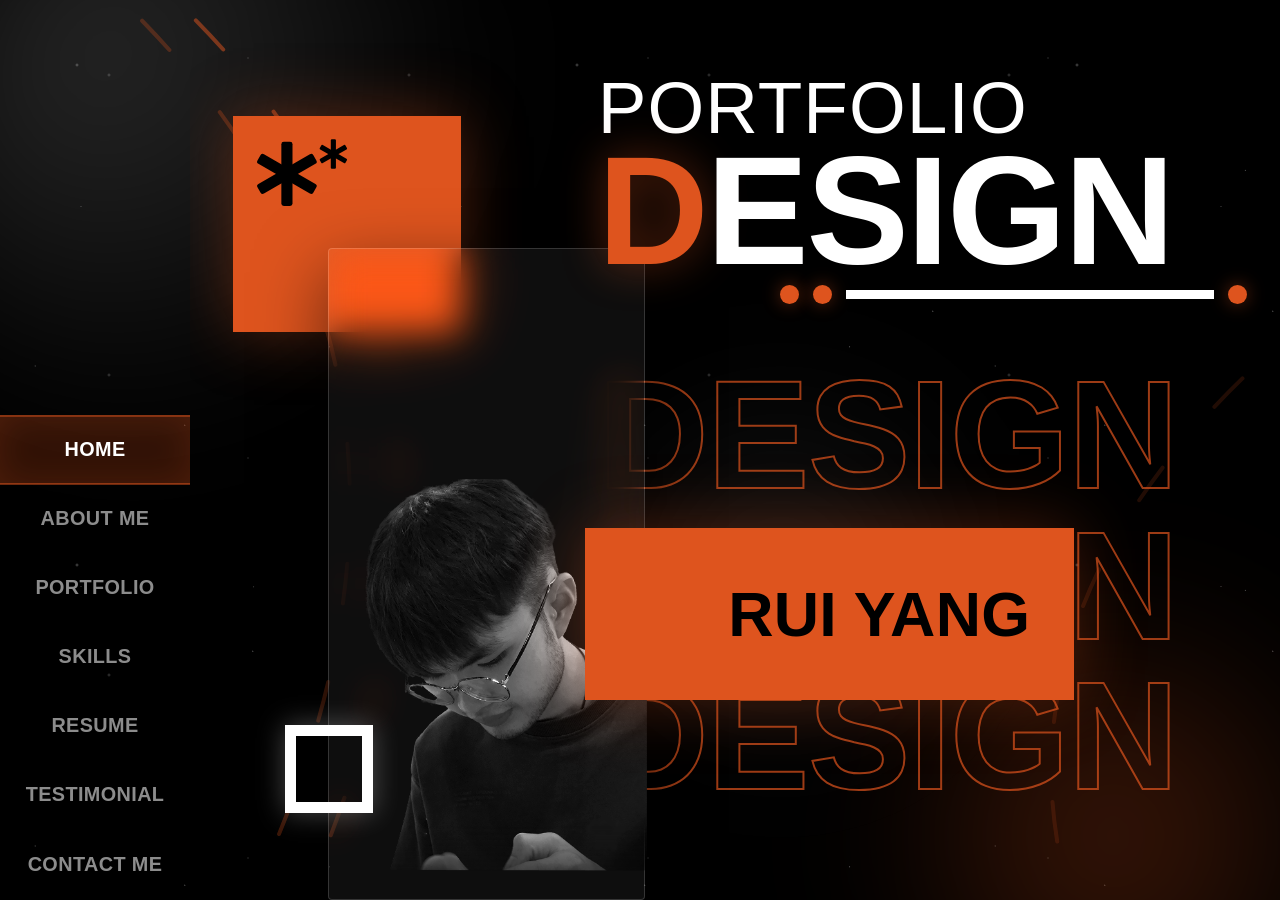
<file: index.html>
<!doctype html>
<html lang="en">
<head>
<meta charset="utf-8">
<meta name="viewport" content="width=device-width, initial-scale=1">
<meta name="view-transition" content="same-origin">
<title>Rui Yang — Portfolio Design</title>
<meta name="description" content="Portfolio of Rui Yang — 2D animation, motion graphics, illustration and web design.">
<link rel="stylesheet" href="css/style.css">
</head>

<body>

<!-- ==========================================================
     BACKGROUND ATMOSPHERE — stars, drifting blobs, accent arcs
     ========================================================== -->
<div class="bg" aria-hidden="true">
	<div class="bg__stars"></div>

	<div class="blob blob--pale"></div>
	<div class="blob blob--accent"></div>
	<div class="blob blob--soft"></div>

	<svg class="bg__arcs" viewBox="0 0 1440 900" preserveAspectRatio="none" fill="none">
		<path d="M 120 -60 C 470 190, 560 520, 300 980" fill="none" stroke="#DE541E" stroke-width="1.5" />
		<path d="M 60 -60 C 420 200, 505 545, 235 980" fill="none" stroke="#DE541E" stroke-width="1.5" />
		<path d="M 1500 300 C 1180 520, 1120 760, 1240 980" fill="none" stroke="#DE541E" stroke-width="1.5" />
	</svg>
</div>


<div class="layout">

	<!-- ==========================================================
	     LEFT NAVIGATION RAIL
	     ========================================================== -->
	<aside class="rail">
		<div class="rail__nav rail__nav--home">
			<nav aria-label="Main">
				<ul class="nav">
					<li class="nav__item"><a class="nav__link nav__link--active" href="index.html" aria-current="page">HOME</a></li>
					<li class="nav__item"><a class="nav__link" href="about.html">ABOUT ME</a></li>
					<li class="nav__item"><a class="nav__link" href="portfolio.html">PORTFOLIO</a></li>
					<li class="nav__item"><a class="nav__link" href="skills.html">SKILLS</a></li>
					<li class="nav__item"><a class="nav__link" href="resume.html">RESUME</a></li>
					<li class="nav__item"><a class="nav__link" href="testimonials.html">TESTIMONIAL</a></li>
					<li class="nav__item"><a class="nav__link" href="contact.html">CONTACT ME</a></li>
				</ul>
			</nav>
		</div>
	</aside>


	<!-- ==========================================================
	     STAGE — hero collage (mirrors Slide 1)
	     ========================================================== -->
	<main class="stage">

		<!-- outlined DESIGN watermark -->
		<div class="watermark" aria-hidden="true">
			<div>DESIGN</div>
			<div>DESIGN</div>
			<div>DESIGN</div>
		</div>

		<!-- accent square with asterisk mark -->
		<div class="deco-square" aria-hidden="true">
			<!-- Each asterisk is wrapped: the outer <g> keeps its placement as an
			     SVG transform attribute, the inner <g> carries only the CSS spin.
			     They must stay separate — a CSS transform replaces the attribute
			     outright, which would drop the translate and stack both
			     asterisks on the origin. -->
			<svg class="deco-square__mark" viewBox="0 0 170 130">
				<g fill="#000">
					<g transform="translate(58,66)">
						<g class="asterisk-big">
							<rect x="-9" y="-52" width="18" height="104" rx="4"/>
							<rect x="-9" y="-52" width="18" height="104" rx="4" transform="rotate(60)"/>
							<rect x="-9" y="-52" width="18" height="104" rx="4" transform="rotate(120)"/>
						</g>
					</g>
					<g transform="translate(133,34) scale(0.46)">
						<g class="asterisk-small">
							<rect x="-9" y="-52" width="18" height="104" rx="4"/>
							<rect x="-9" y="-52" width="18" height="104" rx="4" transform="rotate(60)"/>
							<rect x="-9" y="-52" width="18" height="104" rx="4" transform="rotate(120)"/>
						</g>
					</g>
				</g>
			</svg>
		</div>

		<!-- frosted glass panel -->
		<div class="glass-panel" aria-hidden="true"></div>

		<!-- portrait -->
		<img class="portrait"
		     src="assets/home/Ruiyang%20Home%20Page.png"
		     alt="Portrait of Rui Yang">

		<!-- white outlined square -->
		<div class="outline-square" aria-hidden="true"></div>

		<!-- hero type -->
		<div class="hero">
			<h1>
				<span class="hero__kicker">PORTFOLIO</span>
				<span class="hero__title"><span class="accent">D</span>ESIGN</span>
			</h1>

			<div class="hero__rule" aria-hidden="true">
				<span class="hero__dot"></span>
				<span class="hero__dot"></span>
				<span class="hero__line"></span>
				<span class="hero__dot"></span>
			</div>
		</div>

		<!-- name bar -->
		<div class="name-bar">
			<p class="name-bar__text">RUI YANG</p>
		</div>

	</main>

</div>


<script src="js/tilt.js"></script>

</body>
</html>
</file>
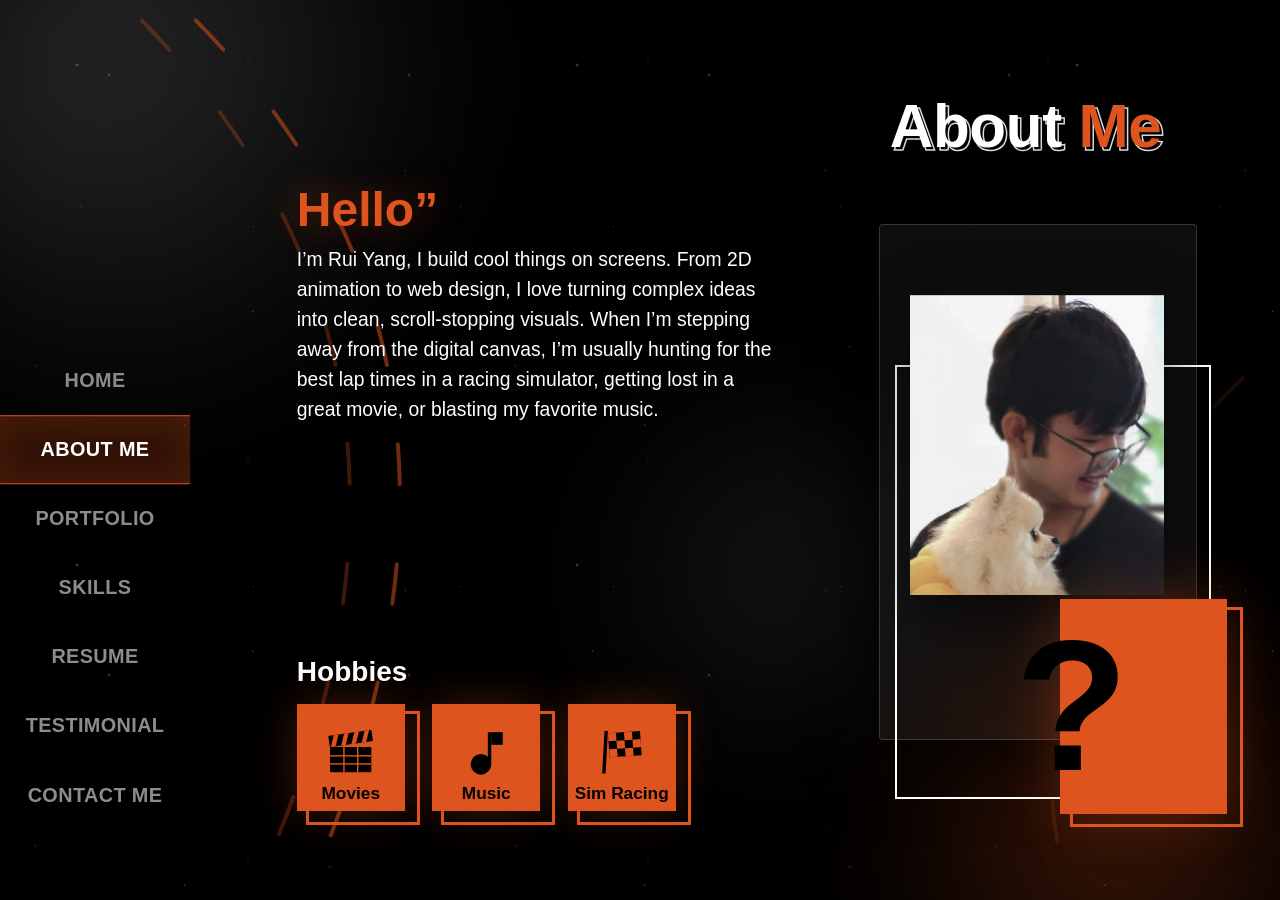
<file: about.html>
<!doctype html>
<html lang="en">
<head>
<meta charset="utf-8">
<meta name="viewport" content="width=device-width, initial-scale=1">
<meta name="view-transition" content="same-origin">
<title>About Me — Rui Yang</title>
<meta name="description" content="About Rui Yang — 2D animation and web design, plus a few things away from the screen.">
<link rel="stylesheet" href="css/style.css">
</head>

<body>

<!-- ==========================================================
     BACKGROUND ATMOSPHERE — stars, drifting blobs, accent arcs
     ========================================================== -->
<div class="bg" aria-hidden="true">
	<div class="bg__stars"></div>

	<div class="blob blob--pale"></div>
	<div class="blob blob--accent"></div>
	<div class="blob blob--soft"></div>

	<svg class="bg__arcs" viewBox="0 0 1440 900" preserveAspectRatio="none" fill="none">
		<path d="M 120 -60 C 470 190, 560 520, 300 980" fill="none" stroke="#DE541E" stroke-width="1.5" />
		<path d="M 60 -60 C 420 200, 505 545, 235 980" fill="none" stroke="#DE541E" stroke-width="1.5" />
		<path d="M 1500 300 C 1180 520, 1120 760, 1240 980" fill="none" stroke="#DE541E" stroke-width="1.5" />
	</svg>
</div>


<div class="layout">

	<!-- ==========================================================
	     LEFT NAVIGATION RAIL
	     ========================================================== -->
	<aside class="rail">
		<div class="rail__nav rail__nav--about">
			<nav aria-label="Main">
				<ul class="nav">
					<li class="nav__item"><a class="nav__link" href="index.html">HOME</a></li>
					<li class="nav__item"><a class="nav__link nav__link--active" href="about.html" aria-current="page">ABOUT ME</a></li>
					<li class="nav__item"><a class="nav__link" href="portfolio.html">PORTFOLIO</a></li>
					<li class="nav__item"><a class="nav__link" href="skills.html">SKILLS</a></li>
					<li class="nav__item"><a class="nav__link" href="resume.html">RESUME</a></li>
					<li class="nav__item"><a class="nav__link" href="testimonials.html">TESTIMONIAL</a></li>
					<li class="nav__item"><a class="nav__link" href="contact.html">CONTACT ME</a></li>
				</ul>
			</nav>
		</div>
	</aside>


	<!-- ==========================================================
	     STAGE — two-column about layout (mirrors Slide 2)
	     ========================================================== -->
	<main class="stage">

		<!-- section title (right column, top) -->
		<h1 class="about-title" data-text="About Me">About <span class="accent">Me</span></h1>

		<!-- left column — intro -->
		<div class="about-intro">
			<h2 class="about-hello">Hello&rdquo;</h2>
			<p class="about-text">I&rsquo;m Rui Yang, I build cool things on screens. From 2D animation to web design, I love turning complex ideas into clean, scroll-stopping visuals. When I&rsquo;m stepping away from the digital canvas, I&rsquo;m usually hunting for the best lap times in a racing simulator, getting lost in a great movie, or blasting my favorite music.</p>
		</div>

		<!-- left column — hobbies -->
		<section class="about-hobbies">
			<h2 class="about-subhead">Hobbies</h2>

			<ul class="hobby-row">

				<li class="hobby hobby--movies">
					<svg class="hobby__icon" viewBox="0 0 100 100" aria-hidden="true">
						<!-- clapper board -->
						<rect x="14" y="42" width="72" height="44" rx="2"/>
						<g class="cut">
							<rect x="14" y="56" width="72" height="2.5"/>
							<rect x="14" y="70" width="72" height="2.5"/>
							<rect x="37" y="42" width="2.5" height="44"/>
							<rect x="61" y="42" width="2.5" height="44"/>
						</g>
						<!-- the attribute is the no-CSS fallback; the .clap-arm rule
						     restates the same -8deg about (50,28) and animates it -->
						<g class="clap-arm" transform="rotate(-8 50 28)">
							<rect x="12" y="17" width="76" height="20" rx="2"/>
							<g class="cut">
								<polygon points="22,17 30,17 22,37 14,37"/>
								<polygon points="40,17 48,17 40,37 32,37"/>
								<polygon points="58,17 66,17 58,37 50,37"/>
								<polygon points="76,17 84,17 76,37 68,37"/>
							</g>
						</g>
					</svg>
					<span class="hobby__label">Movies</span>
				</li>

				<li class="hobby hobby--music">
					<svg class="hobby__icon" viewBox="0 0 100 100" aria-hidden="true">
						<!-- eighth note -->
						<g class="note">
							<circle cx="40" cy="72" r="18"/>
							<rect x="52" y="16" width="6" height="56"/>
							<rect x="58" y="16" width="20" height="22"/>
						</g>
					</svg>
					<span class="hobby__label">Music</span>
				</li>

				<li class="hobby hobby--racing">
					<svg class="hobby__icon" viewBox="0 0 100 100" aria-hidden="true">
						<!-- checkered flag — outer <g> keeps the placement attribute,
						     inner .flag carries only the ripple -->
						<polygon points="20,14 26,14 22,88 16,88"/>
						<g transform="translate(26,18) rotate(-4)">
							<g class="flag">
								<rect width="56" height="42"/>
								<g class="cut">
									<rect x="0"  y="0"  width="14" height="14"/>
									<rect x="28" y="0"  width="14" height="14"/>
									<rect x="14" y="14" width="14" height="14"/>
									<rect x="42" y="14" width="14" height="14"/>
									<rect x="0"  y="28" width="14" height="14"/>
									<rect x="28" y="28" width="14" height="14"/>
								</g>
							</g>
						</g>
					</svg>
					<span class="hobby__label">Sim Racing</span>
				</li>

			</ul>
		</section>

		<!-- right column — portrait collage -->
		<div class="about-panel" aria-hidden="true"></div>
		<div class="about-frame" aria-hidden="true"></div>

		<img class="about-photo"
		     src="assets/about/Ruiyang%20About%20Me%20Page.png"
		     alt="Rui Yang holding his dog">

		<div class="about-badge" aria-hidden="true">
			<span class="about-badge__mark">?</span>
		</div>

	</main>

</div>


<!-- ==========================================================
     Decode reveal — splits the intro into words so each can
     resolve out of a blur on its own delay.
     ========================================================== -->
<script>
(function () {
	var p = document.querySelector('.about-text');
	if (!p) return;

	var text  = p.textContent.replace(/\s+/g, ' ').trim();
	var words = text.split(' ');
	var frag  = document.createDocumentFragment();

	var START = 0.45;   /* let .about-intro finish rising first */
	var STEP  = 0.03;   /* per-word stagger */

	words.forEach(function (word, i) {
		var span = document.createElement('span');
		span.className = 'word';
		span.textContent = word;
		span.style.animationDelay = (START + i * STEP).toFixed(3) + 's';
		frag.appendChild(span);

		/* real text nodes between the spans, so the paragraph still wraps
		   and reads normally rather than running the words together */
		if (i < words.length - 1) frag.appendChild(document.createTextNode(' '));
	});

	p.textContent = '';
	p.appendChild(frag);
})();
</script>

<script src="js/tilt.js"></script>

</body>
</html>
</file>
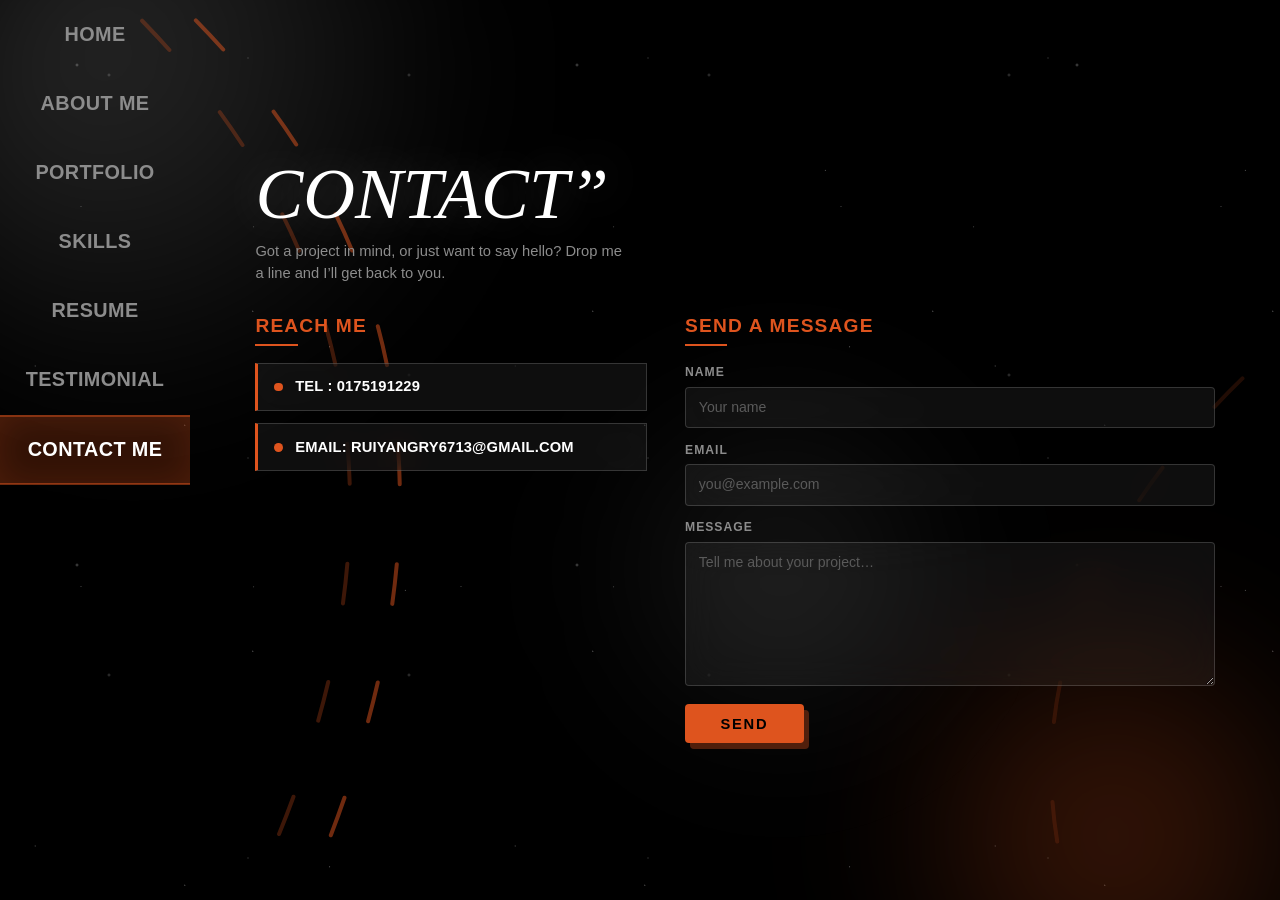
<file: contact.html>
<!doctype html>
<html lang="en">
<head>
<meta charset="utf-8">
<meta name="viewport" content="width=device-width, initial-scale=1">
<meta name="view-transition" content="same-origin">
<title>Contact Me — Rui Yang</title>
<meta name="description" content="Get in touch with Rui Yang — phone, email, or send a message directly.">
<link rel="stylesheet" href="css/style.css">
</head>

<body>

<!-- ==========================================================
     BACKGROUND ATMOSPHERE — stars, drifting blobs, accent arcs
     ========================================================== -->
<div class="bg" aria-hidden="true">
	<div class="bg__stars"></div>

	<div class="blob blob--pale"></div>
	<div class="blob blob--accent"></div>
	<div class="blob blob--soft"></div>

	<svg class="bg__arcs" viewBox="0 0 1440 900" preserveAspectRatio="none" fill="none">
		<path d="M 120 -60 C 470 190, 560 520, 300 980" fill="none" stroke="#DE541E" stroke-width="1.5" />
		<path d="M 60 -60 C 420 200, 505 545, 235 980" fill="none" stroke="#DE541E" stroke-width="1.5" />
		<path d="M 1500 300 C 1180 520, 1120 760, 1240 980" fill="none" stroke="#DE541E" stroke-width="1.5" />
	</svg>
</div>


<div class="layout">

	<!-- ==========================================================
	     LEFT NAVIGATION RAIL
	     ========================================================== -->
	<aside class="rail">
		<div class="rail__nav rail__nav--contact">
			<nav aria-label="Main">
				<ul class="nav">
					<li class="nav__item"><a class="nav__link" href="index.html">HOME</a></li>
					<li class="nav__item"><a class="nav__link" href="about.html">ABOUT ME</a></li>
					<li class="nav__item"><a class="nav__link" href="portfolio.html">PORTFOLIO</a></li>
					<li class="nav__item"><a class="nav__link" href="skills.html">SKILLS</a></li>
					<li class="nav__item"><a class="nav__link" href="resume.html">RESUME</a></li>
					<li class="nav__item"><a class="nav__link" href="testimonials.html">TESTIMONIAL</a></li>
					<li class="nav__item"><a class="nav__link nav__link--active" href="contact.html" aria-current="page">CONTACT ME</a></li>
				</ul>
			</nav>
		</div>
	</aside>


	<!-- ==========================================================
	     STAGE — split card: details on the left, form on the right
	     ========================================================== -->
	<main class="stage">
		<div class="ct-shell">

			<h1 class="ct-title">CONTACT&rdquo;</h1>
			<p class="ct-tagline">Got a project in mind, or just want to say hello? Drop me a line and I&rsquo;ll get back to you.</p>

			<div class="ct-grid">

				<!-- left: details -->
				<section class="ct-info">
					<h2 class="ct-subhead">Reach me</h2>

					<ul class="ct-details">
						<li class="ct-detail">
							<span class="ct-detail__dot" aria-hidden="true"></span>
							<a class="ct-detail__link" href="tel:0175191229">TEL : 0175191229</a>
						</li>
						<li class="ct-detail">
							<span class="ct-detail__dot" aria-hidden="true"></span>
							<a class="ct-detail__link" href="mailto:ruiyangry6713@gmail.com">EMAIL: RUIYANGRY6713@GMAIL.COM</a>
						</li>
					</ul>
				</section>

				<!-- right: form -->
				<section class="ct-form-wrap">
					<h2 class="ct-subhead">Send a message</h2>

					<form class="ct-form"
					      action="mailto:ruiyangry6713@gmail.com"
					      method="post"
					      enctype="text/plain">

						<div class="ct-field">
							<label class="ct-label" for="ct-name">Name</label>
							<input class="ct-input" type="text" id="ct-name" name="Name"
							       autocomplete="name" placeholder="Your name" required>
						</div>

						<div class="ct-field">
							<label class="ct-label" for="ct-email">Email</label>
							<input class="ct-input" type="email" id="ct-email" name="Email"
							       autocomplete="email" placeholder="you@example.com" required>
						</div>

						<div class="ct-field">
							<label class="ct-label" for="ct-message">Message</label>
							<textarea class="ct-input ct-textarea" id="ct-message" name="Message"
							          rows="5" placeholder="Tell me about your project&hellip;" required></textarea>
						</div>

						<button class="ct-send" type="submit">SEND</button>
					</form>
				</section>

			</div>
		</div>
	</main>

</div>

<script src="js/tilt.js"></script>

</body>
</html>
</file>
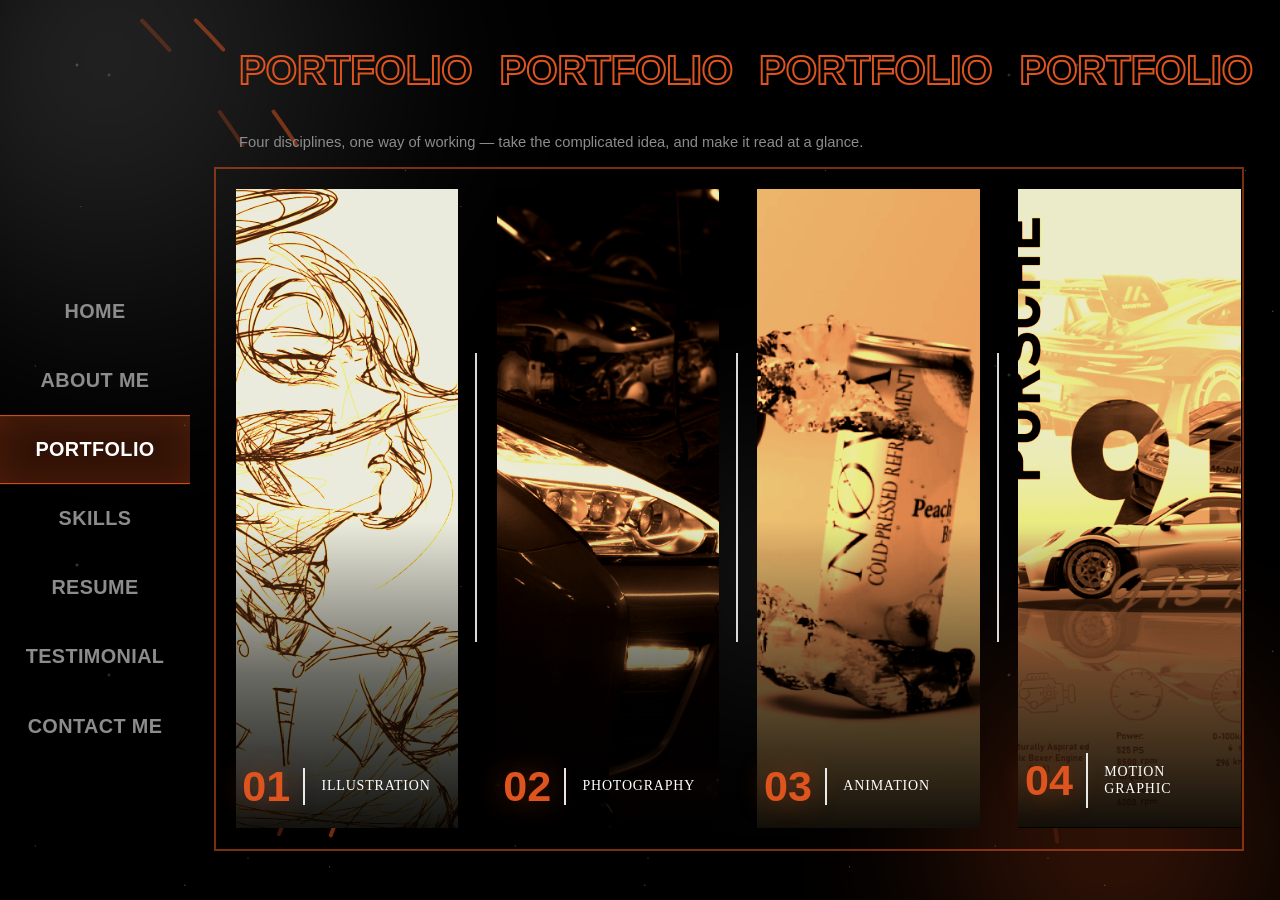
<file: portfolio.html>
<!doctype html>
<html lang="en">
<head>
<meta charset="utf-8">
<meta name="viewport" content="width=device-width, initial-scale=1">
<meta name="view-transition" content="same-origin">
<title>Portfolio — Rui Yang</title>
<meta name="description" content="Portfolio of Rui Yang — illustration, photography, animation and motion graphic work.">
<link rel="stylesheet" href="css/style.css">
</head>

<body>

<!-- ==========================================================
     BACKGROUND ATMOSPHERE — stars, drifting blobs, accent arcs
     ========================================================== -->
<div class="bg" aria-hidden="true">
	<div class="bg__stars"></div>

	<div class="blob blob--pale"></div>
	<div class="blob blob--accent"></div>
	<div class="blob blob--soft"></div>

	<svg class="bg__arcs" viewBox="0 0 1440 900" preserveAspectRatio="none" fill="none">
		<path d="M 120 -60 C 470 190, 560 520, 300 980" fill="none" stroke="#DE541E" stroke-width="1.5" />
		<path d="M 60 -60 C 420 200, 505 545, 235 980" fill="none" stroke="#DE541E" stroke-width="1.5" />
		<path d="M 1500 300 C 1180 520, 1120 760, 1240 980" fill="none" stroke="#DE541E" stroke-width="1.5" />
	</svg>
</div>


<div class="layout">

	<!-- ==========================================================
	     LEFT NAVIGATION RAIL
	     ========================================================== -->
	<aside class="rail">
		<div class="rail__nav rail__nav--portfolio">
			<nav aria-label="Main">
				<ul class="nav">
					<li class="nav__item"><a class="nav__link" href="index.html">HOME</a></li>
					<li class="nav__item"><a class="nav__link" href="about.html">ABOUT ME</a></li>
					<li class="nav__item"><a class="nav__link nav__link--active" href="portfolio.html" aria-current="page">PORTFOLIO</a></li>
					<li class="nav__item"><a class="nav__link" href="skills.html">SKILLS</a></li>
					<li class="nav__item"><a class="nav__link" href="resume.html">RESUME</a></li>
					<li class="nav__item"><a class="nav__link" href="testimonials.html">TESTIMONIAL</a></li>
					<li class="nav__item"><a class="nav__link" href="contact.html">CONTACT ME</a></li>
				</ul>
			</nav>
		</div>
	</aside>


	<!-- ==========================================================
	     STAGE — four vertical portfolio columns (mirrors Slide 3)
	     ========================================================== -->
	<main class="stage">

		<!-- repeated header band, one word per column -->
		<h1 class="pf-head">
			<span class="pf-head__word pf-head__word--active">PORTFOLIO</span>
			<span class="pf-head__word" aria-hidden="true">PORTFOLIO</span>
			<span class="pf-head__word" aria-hidden="true">PORTFOLIO</span>
			<span class="pf-head__word" aria-hidden="true">PORTFOLIO</span>
		</h1>

		<p class="pf-intro">Four disciplines, one way of working &mdash; take the complicated idea, and make it read at a glance.</p>

		<div class="pf-frame">

			<a class="pf-card"
			   href="https://drive.google.com/drive/folders/1NlcDFZI8PObxHxx60D3yTGhNg98z4j1N?usp=sharing"
			   target="_blank" rel="noopener noreferrer"
			   aria-label="Illustration — opens the portfolio drive folder in a new tab">
				<div class="pf-card__media">
					<img src="assets/portfolio/Illustration.png" alt="Illustration work — character sketch">
				</div>
				<div class="pf-card__foot">
					<span class="pf-card__num">01</span>
					<span class="pf-card__label">Illustration</span>
				</div>
			</a>

			<a class="pf-card"
			   href="https://drive.google.com/drive/folders/1NlcDFZI8PObxHxx60D3yTGhNg98z4j1N?usp=sharing"
			   target="_blank" rel="noopener noreferrer"
			   aria-label="Photography — opens the portfolio drive folder in a new tab">
				<div class="pf-card__media">
					<img src="assets/portfolio/Photography.png" alt="Photography work — car headlight detail">
				</div>
				<div class="pf-card__foot">
					<span class="pf-card__num">02</span>
					<span class="pf-card__label">Photography</span>
				</div>
			</a>

			<a class="pf-card"
			   href="https://drive.google.com/drive/folders/1NlcDFZI8PObxHxx60D3yTGhNg98z4j1N?usp=sharing"
			   target="_blank" rel="noopener noreferrer"
			   aria-label="Animation — opens the portfolio drive folder in a new tab">
				<div class="pf-card__media">
					<img src="assets/portfolio/Animation.png" alt="Animation work — beverage can sequence">
				</div>
				<div class="pf-card__foot">
					<span class="pf-card__num">03</span>
					<span class="pf-card__label">Animation</span>
				</div>
			</a>

			<a class="pf-card"
			   href="https://drive.google.com/drive/folders/1NlcDFZI8PObxHxx60D3yTGhNg98z4j1N?usp=sharing"
			   target="_blank" rel="noopener noreferrer"
			   aria-label="Motion Graphic — opens the portfolio drive folder in a new tab">
				<div class="pf-card__media">
					<img src="assets/portfolio/Motion%20Graphic.png" alt="Motion graphic work — Porsche 911 poster">
				</div>
				<div class="pf-card__foot">
					<span class="pf-card__num">04</span>
					<span class="pf-card__label">Motion Graphic</span>
				</div>
			</a>

		</div>

	</main>

</div>

<script src="js/tilt.js"></script>

</body>
</html>
</file>
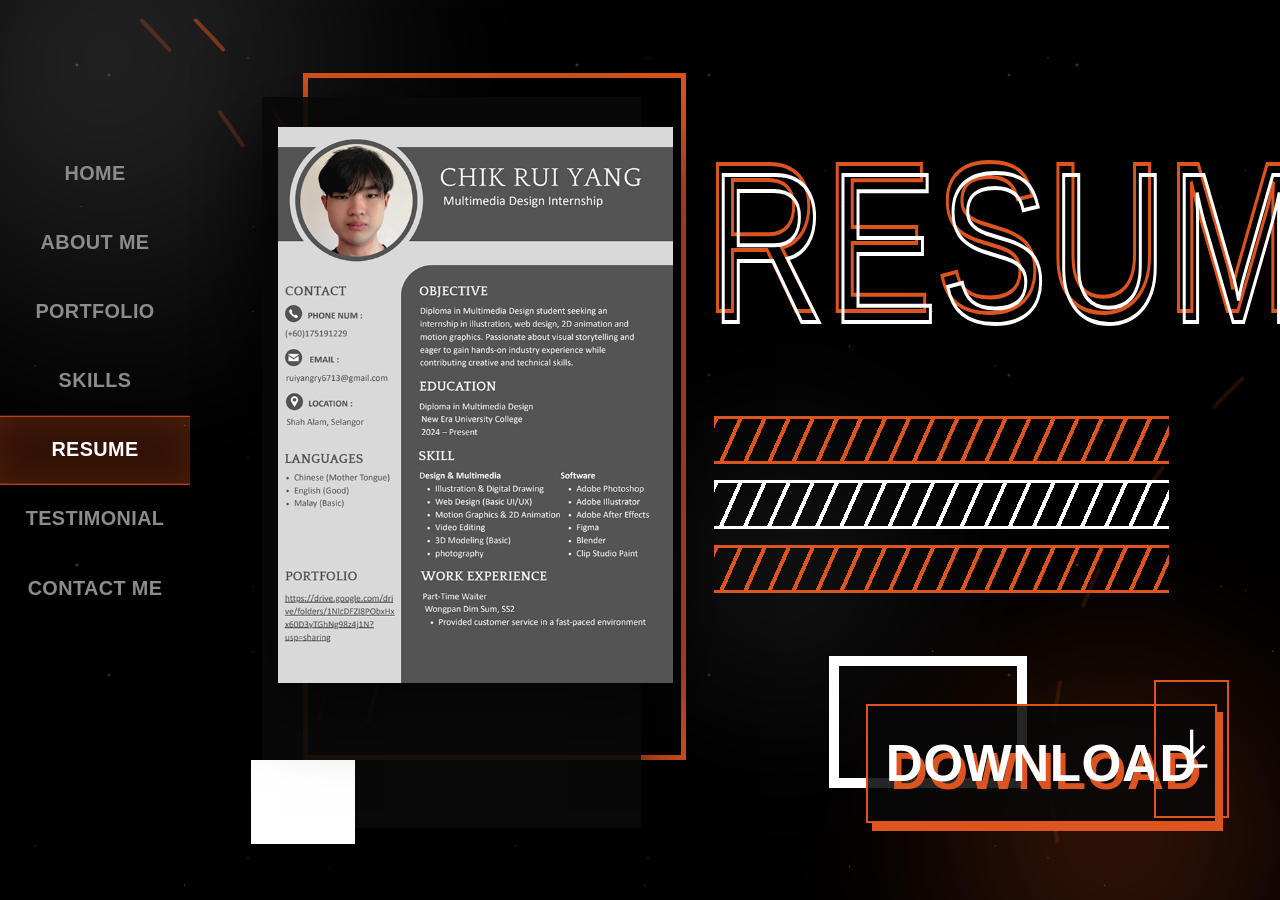
<file: resume.html>
<!doctype html>
<html lang="en">
<head>
<meta charset="utf-8">
<meta name="viewport" content="width=device-width, initial-scale=1">
<meta name="view-transition" content="same-origin">
<title>Resume — Rui Yang</title>
<meta name="description" content="Resume of Rui Yang — Diploma in Multimedia Design, New Era University College.">
<link rel="stylesheet" href="css/style.css">
</head>

<body>

<!-- ==========================================================
     BACKGROUND ATMOSPHERE — stars, drifting blobs, accent arcs
     ========================================================== -->
<div class="bg" aria-hidden="true">
	<div class="bg__stars"></div>

	<div class="blob blob--pale"></div>
	<div class="blob blob--accent"></div>
	<div class="blob blob--soft"></div>

	<svg class="bg__arcs" viewBox="0 0 1440 900" preserveAspectRatio="none" fill="none">
		<path d="M 120 -60 C 470 190, 560 520, 300 980" fill="none" stroke="#DE541E" stroke-width="1.5" />
		<path d="M 60 -60 C 420 200, 505 545, 235 980" fill="none" stroke="#DE541E" stroke-width="1.5" />
		<path d="M 1500 300 C 1180 520, 1120 760, 1240 980" fill="none" stroke="#DE541E" stroke-width="1.5" />
	</svg>
</div>


<div class="layout">

	<!-- ==========================================================
	     LEFT NAVIGATION RAIL
	     ========================================================== -->
	<aside class="rail">
		<div class="rail__nav rail__nav--resume">
			<nav aria-label="Main">
				<ul class="nav">
					<li class="nav__item"><a class="nav__link" href="index.html">HOME</a></li>
					<li class="nav__item"><a class="nav__link" href="about.html">ABOUT ME</a></li>
					<li class="nav__item"><a class="nav__link" href="portfolio.html">PORTFOLIO</a></li>
					<li class="nav__item"><a class="nav__link" href="skills.html">SKILLS</a></li>
					<li class="nav__item"><a class="nav__link nav__link--active" href="resume.html" aria-current="page">RESUME</a></li>
					<li class="nav__item"><a class="nav__link" href="testimonials.html">TESTIMONIAL</a></li>
					<li class="nav__item"><a class="nav__link" href="contact.html">CONTACT ME</a></li>
				</ul>
			</nav>
		</div>
	</aside>


	<!-- ==========================================================
	     STAGE — resume preview + download (mirrors Slide 5)
	     ========================================================== -->
	<main class="stage">

		<!-- left: preview stack -->
		<div class="rs-frame" aria-hidden="true"></div>
		<div class="rs-backdrop" aria-hidden="true"></div>
		<div class="rs-corner" aria-hidden="true"></div>

		<img class="rs-preview"
		     src="assets/resume/Ruiyang's%20Resume.png"
		     alt="Preview of Rui Yang's resume">

		<!-- right: title -->
		<h1 class="rs-title" data-text="RESUME">RESUME</h1>

		<!-- right: hatched bands -->
		<div class="rs-bands" aria-hidden="true">
			<span class="rs-band rs-band--accent"></span>
			<span class="rs-band rs-band--light"></span>
			<span class="rs-band rs-band--accent"></span>
		</div>

		<!-- right: download -->
		<div class="rs-screen" aria-hidden="true"></div>

		<a class="rs-download" href="assets/resume/resume.pdf" download>
			<span class="rs-download__text">DOWNLOAD</span>
		</a>

		<div class="rs-arrow" aria-hidden="true">
			<svg viewBox="0 0 100 100">
				<path d="M50 8 V70" />
				<path d="M22 46 L50 74 L78 46" />
				<path d="M16 92 H84" />
			</svg>
		</div>

	</main>

</div>

<script src="js/tilt.js"></script>

</body>
</html>
</file>
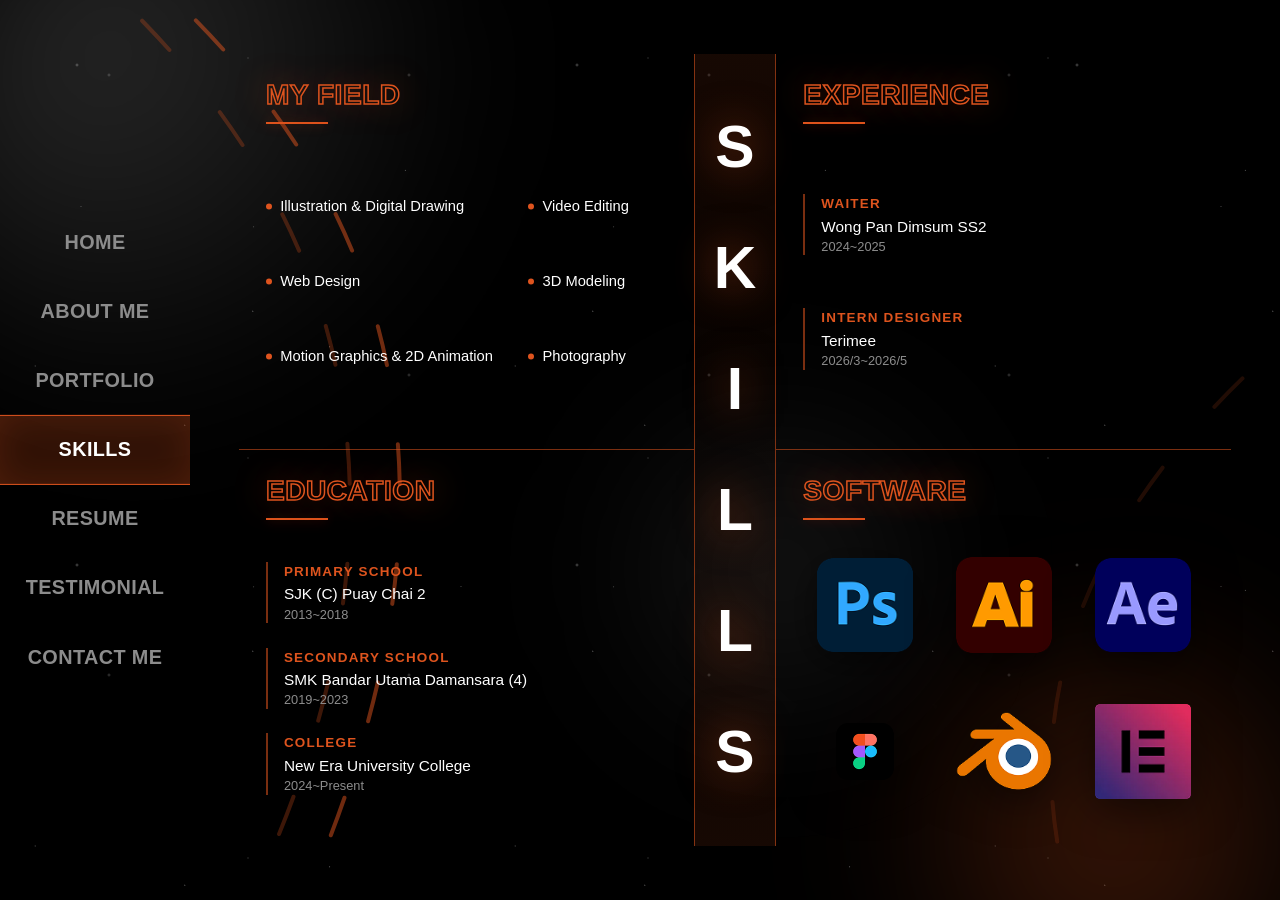
<file: skills.html>
<!doctype html>
<html lang="en">
<head>
<meta charset="utf-8">
<meta name="viewport" content="width=device-width, initial-scale=1">
<meta name="view-transition" content="same-origin">
<title>Skills — Rui Yang</title>
<meta name="description" content="Skills of Rui Yang — fields of practice, education, experience and the software behind the work.">
<link rel="stylesheet" href="css/style.css">
</head>

<body>

<!-- ==========================================================
     BACKGROUND ATMOSPHERE — stars, drifting blobs, accent arcs
     ========================================================== -->
<div class="bg" aria-hidden="true">
	<div class="bg__stars"></div>

	<div class="blob blob--pale"></div>
	<div class="blob blob--accent"></div>
	<div class="blob blob--soft"></div>

	<svg class="bg__arcs" viewBox="0 0 1440 900" preserveAspectRatio="none" fill="none">
		<path d="M 120 -60 C 470 190, 560 520, 300 980" fill="none" stroke="#DE541E" stroke-width="1.5" />
		<path d="M 60 -60 C 420 200, 505 545, 235 980" fill="none" stroke="#DE541E" stroke-width="1.5" />
		<path d="M 1500 300 C 1180 520, 1120 760, 1240 980" fill="none" stroke="#DE541E" stroke-width="1.5" />
	</svg>
</div>


<div class="layout">

	<!-- ==========================================================
	     LEFT NAVIGATION RAIL
	     ========================================================== -->
	<aside class="rail">
		<div class="rail__nav rail__nav--skills">
			<nav aria-label="Main">
				<ul class="nav">
					<li class="nav__item"><a class="nav__link" href="index.html">HOME</a></li>
					<li class="nav__item"><a class="nav__link" href="about.html">ABOUT ME</a></li>
					<li class="nav__item"><a class="nav__link" href="portfolio.html">PORTFOLIO</a></li>
					<li class="nav__item"><a class="nav__link nav__link--active" href="skills.html" aria-current="page">SKILLS</a></li>
					<li class="nav__item"><a class="nav__link" href="resume.html">RESUME</a></li>
					<li class="nav__item"><a class="nav__link" href="testimonials.html">TESTIMONIAL</a></li>
					<li class="nav__item"><a class="nav__link" href="contact.html">CONTACT ME</a></li>
				</ul>
			</nav>
		</div>
	</aside>


	<!-- ==========================================================
	     STAGE — four-quadrant cross grid around the SKILLS banner
	     ========================================================== -->
	<main class="stage">
		<div class="sk-grid">

			<!-- centre divider -->
			<h1 class="sk-banner" aria-label="Skills">
				<span aria-hidden="true">S</span>
				<span aria-hidden="true">K</span>
				<span aria-hidden="true">I</span>
				<span aria-hidden="true">L</span>
				<span aria-hidden="true">L</span>
				<span aria-hidden="true">S</span>
			</h1>

			<!-- top-left -->
			<section class="sk-quad sk-quad--field">
				<h2 class="sk-quad__head">MY FIELD</h2>
				<ul class="sk-list">
					<li>Illustration &amp; Digital Drawing</li>
					<li>Web Design</li>
					<li>Motion Graphics &amp; 2D Animation</li>
					<li>Video Editing</li>
					<li>3D Modeling</li>
					<li>Photography</li>
				</ul>
			</section>

			<!-- bottom-left -->
			<section class="sk-quad sk-quad--edu">
				<h2 class="sk-quad__head">EDUCATION</h2>
				<ul class="sk-entries">
					<li class="sk-entry">
						<span class="sk-entry__label">Primary School</span>
						<span class="sk-entry__org">SJK (C) Puay Chai 2</span>
						<span class="sk-entry__date">2013~2018</span>
					</li>
					<li class="sk-entry">
						<span class="sk-entry__label">Secondary School</span>
						<span class="sk-entry__org">SMK Bandar Utama Damansara (4)</span>
						<span class="sk-entry__date">2019~2023</span>
					</li>
					<li class="sk-entry">
						<span class="sk-entry__label">College</span>
						<span class="sk-entry__org">New Era University College</span>
						<span class="sk-entry__date">2024~Present</span>
					</li>
				</ul>
			</section>

			<!-- top-right -->
			<section class="sk-quad sk-quad--exp">
				<h2 class="sk-quad__head">EXPERIENCE</h2>
				<ul class="sk-entries">
					<li class="sk-entry">
						<span class="sk-entry__label">Waiter</span>
						<span class="sk-entry__org">Wong Pan Dimsum SS2</span>
						<span class="sk-entry__date">2024~2025</span>
					</li>
					<li class="sk-entry">
						<span class="sk-entry__label">Intern Designer</span>
						<span class="sk-entry__org">Terimee</span>
						<span class="sk-entry__date">2026/3~2026/5</span>
					</li>
				</ul>
			</section>

			<!-- bottom-right -->
			<section class="sk-quad sk-quad--soft">
				<h2 class="sk-quad__head">SOFTWARE</h2>
				<ul class="sk-soft-grid">
					<li><img src="assets/skills/Ps.png" alt="Adobe Photoshop"></li>
					<li><img src="assets/skills/Ai.png" alt="Adobe Illustrator"></li>
					<li><img src="assets/skills/Ae.png" alt="Adobe After Effects"></li>
					<li><img src="assets/skills/Figma.png" alt="Figma"></li>
					<li><img src="assets/skills/Blender.png" alt="Blender"></li>
					<li><img src="assets/skills/Elementor.png" alt="Elementor"></li>
				</ul>
			</section>

		</div>
	</main>

</div>

<script src="js/tilt.js"></script>

</body>
</html>
</file>
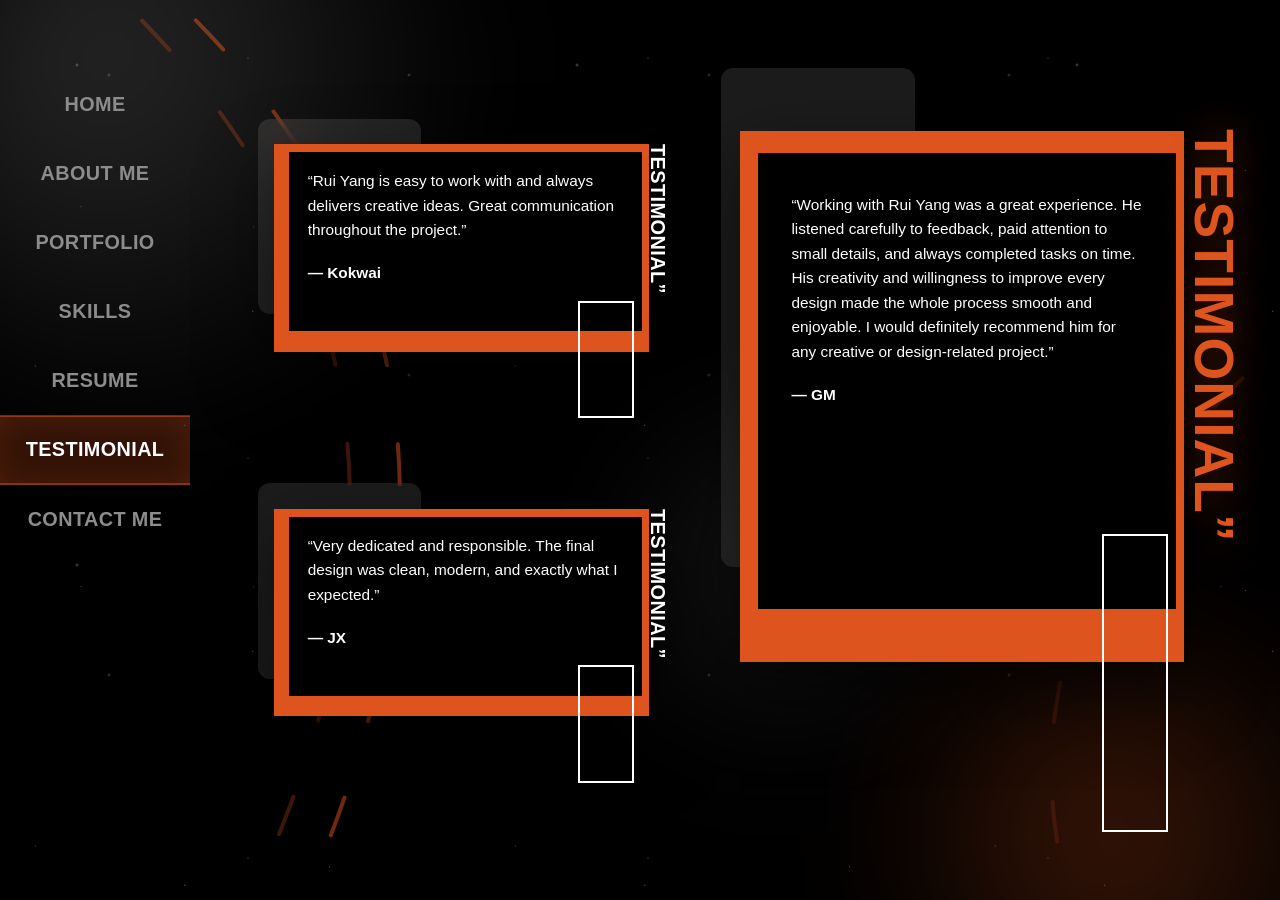
<file: testimonials.html>
<!doctype html>
<html lang="en">
<head>
<meta charset="utf-8">
<meta name="viewport" content="width=device-width, initial-scale=1">
<meta name="view-transition" content="same-origin">
<title>Testimonial — Rui Yang</title>
<meta name="description" content="What people say about working with Rui Yang.">
<link rel="stylesheet" href="css/style.css">
</head>

<body>

<!-- ==========================================================
     BACKGROUND ATMOSPHERE — stars, drifting blobs, accent arcs
     ========================================================== -->
<div class="bg" aria-hidden="true">
	<div class="bg__stars"></div>

	<div class="blob blob--pale"></div>
	<div class="blob blob--accent"></div>
	<div class="blob blob--soft"></div>

	<svg class="bg__arcs" viewBox="0 0 1440 900" preserveAspectRatio="none" fill="none">
		<path d="M 120 -60 C 470 190, 560 520, 300 980" fill="none" stroke="#DE541E" stroke-width="1.5" />
		<path d="M 60 -60 C 420 200, 505 545, 235 980" fill="none" stroke="#DE541E" stroke-width="1.5" />
		<path d="M 1500 300 C 1180 520, 1120 760, 1240 980" fill="none" stroke="#DE541E" stroke-width="1.5" />
	</svg>
</div>


<div class="layout">

	<!-- ==========================================================
	     LEFT NAVIGATION RAIL
	     ========================================================== -->
	<aside class="rail">
		<div class="rail__nav rail__nav--testimonial">
			<nav aria-label="Main">
				<ul class="nav">
					<li class="nav__item"><a class="nav__link" href="index.html">HOME</a></li>
					<li class="nav__item"><a class="nav__link" href="about.html">ABOUT ME</a></li>
					<li class="nav__item"><a class="nav__link" href="portfolio.html">PORTFOLIO</a></li>
					<li class="nav__item"><a class="nav__link" href="skills.html">SKILLS</a></li>
					<li class="nav__item"><a class="nav__link" href="resume.html">RESUME</a></li>
					<li class="nav__item"><a class="nav__link nav__link--active" href="testimonials.html" aria-current="page">TESTIMONIAL</a></li>
					<li class="nav__item"><a class="nav__link" href="contact.html">CONTACT ME</a></li>
				</ul>
			</nav>
		</div>
	</aside>


	<!-- ==========================================================
	     STAGE — three quote blocks (mirrors Slide 6)
	     ========================================================== -->
	<main class="stage">

		<h1 class="visually-hidden">Testimonial</h1>

		<!-- quote 1 — Kokwai -->
		<div class="ts-panel ts-panel--a" aria-hidden="true"></div>

		<article class="ts-card ts-card--a">
			<div class="ts-card__inner">
				<blockquote class="ts-quote">&ldquo;Rui Yang is easy to work with and always delivers creative ideas. Great communication throughout the project.&rdquo;</blockquote>
				<p class="ts-author">&mdash; Kokwai</p>
			</div>
		</article>

		<div class="ts-mark ts-mark--a" aria-hidden="true"></div>
		<span class="ts-label ts-label--a" aria-hidden="true">TESTIMONIAL&rdquo;</span>

		<!-- quote 2 — JX -->
		<div class="ts-panel ts-panel--b" aria-hidden="true"></div>

		<article class="ts-card ts-card--b">
			<div class="ts-card__inner">
				<blockquote class="ts-quote">&ldquo;Very dedicated and responsible. The final design was clean, modern, and exactly what I expected.&rdquo;</blockquote>
				<p class="ts-author">&mdash; JX</p>
			</div>
		</article>

		<div class="ts-mark ts-mark--b" aria-hidden="true"></div>
		<span class="ts-label ts-label--b" aria-hidden="true">TESTIMONIAL&rdquo;</span>

		<!-- quote 3 — GM -->
		<div class="ts-panel ts-panel--c" aria-hidden="true"></div>

		<article class="ts-card ts-card--c">
			<div class="ts-card__inner">
				<blockquote class="ts-quote">&ldquo;Working with Rui Yang was a great experience. He listened carefully to feedback, paid attention to small details, and always completed tasks on time. His creativity and willingness to improve every design made the whole process smooth and enjoyable. I would definitely recommend him for any creative or design-related project.&rdquo;</blockquote>
				<p class="ts-author">&mdash; GM</p>
			</div>
		</article>

		<div class="ts-mark ts-mark--c" aria-hidden="true"></div>
		<span class="ts-label ts-label--c" aria-hidden="true">TESTIMONIAL&rdquo;</span>

	</main>

</div>

<script src="js/tilt.js"></script>

</body>
</html>
</file>
<file: css/style.css>
@charset "utf-8";

/* Cross-document view transitions. This sits immediately after @charset
   because @charset is only valid as the very first thing in a stylesheet —
   any rule placed above it silently invalidates it.
   Both the outgoing and incoming document must carry this rule, which they
   do: every page links this one stylesheet. */
@view-transition { navigation: auto; }

/* ==========================================================================
   RUI YANG — PORTFOLIO
   Master stylesheet
   DDMD2253 / A02 / 2470018

   Layout  : mirrors Slide 1 of DDMD2253_A02_2470018.pdf
   Aesthetic: dark base, drifting blurred blobs, frosted glass, thin accent
              lines (taken from the motion reference)
   Accent  : #DE541E
   ========================================================================== */


/* --------------------------------------------------------------------------
   1. DESIGN TOKENS
   -------------------------------------------------------------------------- */

:root {

	/* --- brand ----------------------------------------------------------- */
	--accent:          #DE541E;
	--accent-light:    #FF7A45;
	--accent-dark:     #A83A11;
	--accent-tint:     rgba(222, 84, 30, 0.22);   /* active nav fill        */
	--accent-glow:     rgba(222, 84, 30, 0.45);
	--accent-hair:     rgba(222, 84, 30, 0.55);   /* thin accent hairlines  */

	/* --- surfaces -------------------------------------------------------- */
	--bg:              #000000;
	--bg-rail:         #050505;

	/* --- frosted glass --------------------------------------------------- */
	--glass-bg:        rgba(255, 255, 255, 0.055);
	--glass-border:    rgba(255, 255, 255, 0.16);
	--glass-blur:      18px;

	/* --- type ------------------------------------------------------------ */
	--ink:             #FFFFFF;
	--ink-muted:       #8C8C8C;
	--ink-dim:         #5A5A5A;

	--font-display:    "Arial Black", "Helvetica Neue", Helvetica, Arial, sans-serif;
	--font-body:       Arial, "Helvetica Neue", Helvetica, sans-serif;
	--font-ui:         "Segoe UI", Tahoma, Geneva, Verdana, sans-serif;

	/* --- structure ------------------------------------------------------- */
	--rail-w:          13.75%;   /* 264 / 1920 — matches the deck           */
	--rail-w-min:      190px;
	--rail-w-max:      300px;
	--nav-slot:        7.685vh;  /* 83 / 1080 — the deck's nav item pitch   */
}


/* --------------------------------------------------------------------------
   2. RESET / BASE
   -------------------------------------------------------------------------- */

* { margin: 0; padding: 0; box-sizing: border-box; }

html { height: 100%; }

body {
	min-height: 100%;
	background: var(--bg);
	color: var(--ink);
	font-family: var(--font-body);
	line-height: 1.5;
	overflow-x: hidden;
	-webkit-font-smoothing: antialiased;
}

img { display: block; max-width: 100%; }
ul  { list-style: none; }
a   { text-decoration: none; color: inherit; }


/* --------------------------------------------------------------------------
   3. BACKGROUND ATMOSPHERE
      Fixed behind everything: star speckle + drifting blurred blobs +
      thin accent arcs. Lifted from the motion reference.
   -------------------------------------------------------------------------- */

.bg {
	position: fixed;
	inset: 0;
	z-index: 0;
	overflow: hidden;
	pointer-events: none;
	background: var(--bg);
}

/* --- 3a. star speckle (the deck's noisy black field) --------------------- */
.bg__stars {
	position: absolute;
	inset: -10%;
	opacity: 0.55;
	background-image:
		radial-gradient(1px 1px at 12% 18%,  rgba(255,255,255,.75), transparent 100%),
		radial-gradient(1px 1px at 27% 62%,  rgba(255,255,255,.55), transparent 100%),
		radial-gradient(2px 2px at 41% 31%,  rgba(255,255,255,.60), transparent 100%),
		radial-gradient(1px 1px at 55% 78%,  rgba(255,255,255,.50), transparent 100%),
		radial-gradient(1px 1px at 68% 12%,  rgba(255,255,255,.70), transparent 100%),
		radial-gradient(2px 2px at 79% 55%,  rgba(255,255,255,.45), transparent 100%),
		radial-gradient(1px 1px at 88% 84%,  rgba(255,255,255,.65), transparent 100%),
		radial-gradient(1px 1px at 94% 37%,  rgba(255,255,255,.50), transparent 100%),
		radial-gradient(1px 1px at 6%  88%,  rgba(255,255,255,.45), transparent 100%),
		radial-gradient(1px 1px at 34% 95%,  rgba(255,255,255,.55), transparent 100%);
	background-size: 340px 340px, 420px 420px, 500px 500px, 380px 380px,
	                 460px 460px, 300px 300px, 520px 520px, 400px 400px,
	                 360px 360px, 480px 480px;
	animation: star-drift 220s linear infinite;
}

/* --- 3b. drifting blurred blobs ----------------------------------------- */
.blob {
	position: absolute;
	border-radius: 50%;
	filter: blur(70px);
	will-change: transform;
}

.blob--pale {
	width: 46vw; height: 46vw;
	top: -12vw; left: -8vw;
	background: radial-gradient(circle at 35% 35%,
	            rgba(255,255,255,.16), rgba(255,255,255,.04) 55%, transparent 72%);
	animation: drift-a 34s ease-in-out infinite alternate;
}

.blob--accent {
	width: 38vw; height: 38vw;
	bottom: -14vw; right: -6vw;
	background: radial-gradient(circle at 50% 50%,
	            rgba(222,84,30,.30), rgba(222,84,30,.08) 55%, transparent 72%);
	animation: drift-b 42s ease-in-out infinite alternate;
}

.blob--soft {
	width: 30vw; height: 30vw;
	top: 42%; left: 46%;
	background: radial-gradient(circle at 50% 50%,
	            rgba(255,255,255,.10), rgba(255,255,255,.02) 60%, transparent 75%);
	animation: drift-c 50s ease-in-out infinite alternate;
}

/* --- 3c. thin accent arcs ------------------------------------------------ */
.bg__arcs {
	position: absolute;
	inset: 0;
	width: 100%;
	height: 100%;
	opacity: 0.5;
}

.bg__arcs path {
	fill: none;
	stroke: var(--accent);
	stroke-width: 1.5;
	vector-effect: non-scaling-stroke;
}

.bg__arcs path:nth-child(2) { opacity: .55; }
.bg__arcs path:nth-child(3) { opacity: .30; }

@keyframes star-drift {
	from { transform: translate3d(0, 0, 0); }
	to   { transform: translate3d(-140px, -90px, 0); }
}

@keyframes drift-a {
	from { transform: translate3d(0, 0, 0)         scale(1);    }
	to   { transform: translate3d(9vw, 7vw, 0)     scale(1.14); }
}

@keyframes drift-b {
	from { transform: translate3d(0, 0, 0)         scale(1);    }
	to   { transform: translate3d(-11vw, -8vw, 0)  scale(1.18); }
}

@keyframes drift-c {
	from { transform: translate3d(0, 0, 0)         scale(1);   }
	to   { transform: translate3d(-7vw, 6vw, 0)    scale(0.9); }
}


/* --------------------------------------------------------------------------
   4. PAGE SHELL
   -------------------------------------------------------------------------- */

.layout {
	position: relative;
	z-index: 1;
	display: flex;
	min-height: 100vh;
}


/* --------------------------------------------------------------------------
   5. LEFT NAVIGATION RAIL
      Deck: seven stacked uppercase items on a fully transparent column, with
      the whole list shifting up or down page by page so the active item
      always lands on the vertical centre of the screen.
   -------------------------------------------------------------------------- */

.rail {
	position: relative;
	flex: 0 0 var(--rail-w);
	width: var(--rail-w);
	min-width: var(--rail-w-min);
	max-width: var(--rail-w-max);
	background: transparent;
}

/* The list is anchored to the middle of the screen; each page then pulls it
   up by (index + 0.5) slots so its own active item sits on that centre line.
   See the .rail__nav--* modifiers below. */
.rail__nav {
	position: absolute;
	left: 0;
	right: 0;
	top: 50vh;
	/* default = first item centred, so a rail with no modifier still sits
	   correctly on screen rather than hanging off the bottom */
	transform: translateY(-3.84vh);
	/* pairs the rail across documents so the browser tweens its shift between
	   pages instead of cross-fading it with the rest of the page */
	view-transition-name: nav-rail;
}

.nav {
	display: flex;
	flex-direction: column;
}

/* fixed slot — 83 / 1080, the deck's item pitch */
.nav__item {
	flex: none;
	height: var(--nav-slot);
	display: flex;
}


/* --- 5a. shifting active state ------------------------------------------
   One modifier per page, on the .rail__nav wrapper. Offsets are
   -(index + 0.5) x --nav-slot, so the active item's centre lands on 50vh.

     index.html        .rail__nav--home
     about.html        .rail__nav--about
     portfolio.html    .rail__nav--portfolio
     skills.html       .rail__nav--skills
     resume.html       .rail__nav--resume
     testimonials.html .rail__nav--testimonial
     contact.html      .rail__nav--contact
   ------------------------------------------------------------------------ */

.rail__nav--home        { transform: translateY(-3.84vh);  }
.rail__nav--about       { transform: translateY(-11.53vh); }
.rail__nav--portfolio   { transform: translateY(-19.21vh); }
.rail__nav--skills      { transform: translateY(-26.90vh); }
.rail__nav--resume      { transform: translateY(-34.58vh); }
.rail__nav--testimonial,
.rail__nav--testimonials { transform: translateY(-42.27vh); }
.rail__nav--contact     { transform: translateY(-49.95vh); }

.nav__link {
	display: flex;
	align-items: center;
	justify-content: center;
	width: 100%;
	padding: 0 0.5rem;
	font-family: var(--font-ui);
	font-size: clamp(0.8125rem, 1.55vw, 2rem);
	font-weight: 600;
	letter-spacing: 0.02em;
	text-align: center;
	color: var(--ink-muted);
	transition: color .25s ease, background-color .25s ease;
}

.nav__link:hover,
.nav__link:focus-visible {
	color: var(--ink);
	background: rgba(255, 255, 255, 0.04);
	outline: none;
}

/* active item — accent tint block with thin accent hairlines */
.nav__link--active {
	color: var(--ink);
	background: var(--accent-tint);
	border-top: 1px solid var(--accent);
	border-bottom: 1px solid var(--accent);
	box-shadow: inset 0 0 34px rgba(222, 84, 30, 0.16);
}

.nav__link--active:hover { background: var(--accent-tint); }


/* --------------------------------------------------------------------------
   6. STAGE
      Everything right of the rail. The deck is a positioned collage, so the
      children are absolutely placed as percentages of the stage and the type
      scales with the viewport.
   -------------------------------------------------------------------------- */

.stage {
	position: relative;
	flex: 1 1 auto;
	min-height: 100vh;
	overflow: hidden;
	/* Smoothing for the 3D mouse tilt in js/tilt.js. The script writes the
	   raw target angle once per frame and lets this transition do the
	   easing — it deliberately does no easing of its own, since two layers
	   of smoothing stacked on each other feel laggy rather than fluid. */
	transition: transform 0.1s ease-out;
}


/* --- 6a. accent square with asterisks (top-left of the stage) ------------ */
.deco-square {
	position: absolute;
	left: 3.9%;
	top: 12.9%;
	width: 21%;
	height: 24%;
	background: var(--accent);
	box-shadow: 0 0 60px rgba(222, 84, 30, 0.35);
	z-index: 2;
}

.deco-square__mark {
	position: absolute;
	left: 8%;
	top: 8%;
	width: 46%;
	height: auto;
	fill: #000;
}


/* --- 6b. frosted glass panel -------------------------------------------- */
.glass-panel {
	position: absolute;
	left: 12.7%;
	top: 27.6%;
	width: 29%;
	height: 72.4%;
	border-radius: 4px;
	background: var(--glass-bg);
	border: 1px solid var(--glass-border);
	backdrop-filter: blur(var(--glass-blur)) saturate(125%);
	-webkit-backdrop-filter: blur(var(--glass-blur)) saturate(125%);
	box-shadow: 0 24px 70px rgba(0, 0, 0, 0.55);
	z-index: 3;
}

/* Dreamweaver Live View / older engines: keep it readable without blur */
@supports not ((backdrop-filter: blur(2px)) or (-webkit-backdrop-filter: blur(2px))) {
	.glass-panel { background: rgba(255, 255, 255, 0.075); }
}


/* --- 6c. portrait -------------------------------------------------------- */
.portrait {
	position: absolute;
	left: 13%;
	bottom: 0;
	width: 29%;
	z-index: 4;
	filter: grayscale(100%) contrast(112%);
	-webkit-mask-image: linear-gradient(to bottom, #000 82%, transparent 100%);
	        mask-image: linear-gradient(to bottom, #000 82%, transparent 100%);
}


/* --- 6d. white outlined square ------------------------------------------ */
.outline-square {
	position: absolute;
	left: 8.7%;
	top: 80.5%;
	width: 8.1%;
	aspect-ratio: 1 / 1;
	border: 0.9vw solid var(--ink);
	box-shadow: 0 0 26px rgba(255, 255, 255, 0.28);
	z-index: 5;
}


/* --- 6e. outlined DESIGN watermark -------------------------------------- */
.watermark {
	position: absolute;
	left: 37.4%;
	top: 40%;
	z-index: 1;
	font-family: var(--font-display);
	font-size: clamp(4.5rem, 12vw, 16.25rem);
	font-weight: 900;
	line-height: 0.98;
	letter-spacing: -0.01em;
	color: transparent;
	-webkit-text-stroke: 2px var(--accent);
	opacity: 0.7;
	white-space: nowrap;
	user-select: none;
}


/* --- 6f. hero type ------------------------------------------------------- */
.hero {
	position: absolute;
	left: 37.4%;
	top: 8%;
	right: 3%;      /* the deck's rule stops short of the edge */
	z-index: 6;
}

.hero__kicker {
	display: block;
	font-family: var(--font-body);
	font-size: clamp(2.125rem, 5.7vw, 7.75rem);
	font-weight: 400;
	line-height: 1;
	letter-spacing: 0.015em;
	color: var(--ink);
}

.hero__title {
	display: block;
	font-family: var(--font-display);
	font-size: clamp(4.5rem, 12vw, 16.25rem);
	font-weight: 900;
	line-height: 0.86;
	letter-spacing: -0.015em;
	color: var(--ink);
}

.hero__title .accent {
	color: var(--accent);
	text-shadow: 0 0 44px var(--accent-glow);
}

/* thin accent-dot rule beneath the title */
.hero__rule {
	display: flex;
	align-items: center;
	gap: 1.1vw;
	padding-left: 28%;
	margin-top: 0.6vw;
}

.hero__dot {
	flex: 0 0 auto;
	width: 1.5vw;
	height: 1.5vw;
	max-width: 30px;
	max-height: 30px;
	border-radius: 50%;
	background: var(--accent);
	box-shadow: 0 0 18px var(--accent-glow);
}

.hero__line {
	flex: 1 1 auto;
	height: 0.68vw;
	max-height: 14px;
	background: var(--ink);
}


/* --- 6g. name bar -------------------------------------------------------- */
.name-bar {
	position: absolute;
	left: 36.2%;
	top: 58.7%;
	width: 44.9%;
	height: 19.1%;
	display: flex;
	align-items: center;
	justify-content: flex-end;
	padding-right: 4%;
	background: var(--accent);
	box-shadow: 0 0 70px rgba(222, 84, 30, 0.32);
	z-index: 7;
}

.name-bar__text {
	font-family: var(--font-display);
	font-size: clamp(1.75rem, 4.9vw, 6.625rem);
	font-weight: 900;
	line-height: 1;
	letter-spacing: 0.005em;
	color: #000;
	white-space: nowrap;
}


/* --------------------------------------------------------------------------
   7. ACCESSIBILITY
   -------------------------------------------------------------------------- */

.visually-hidden {
	position: absolute !important;
	width: 1px; height: 1px;
	margin: -1px; padding: 0;
	overflow: hidden;
	clip: rect(0 0 0 0);
	white-space: nowrap;
	border: 0;
}

/* Covers the drifting background, the entrance cascade in section 21 and the
   floating decor. Every animated element's resting state IS its natural state,
   so switching animation off leaves the page fully visible — nothing is left
   stranded at opacity 0. */
@media (prefers-reduced-motion: reduce) {
	*,
	*::before,
	*::after {
		animation: none !important;
		transition-duration: 0.01ms !important;
		scroll-behavior: auto !important;
	}
}


/* --------------------------------------------------------------------------
   8. SMALL-SCREEN FALLBACK
      The deck layout is desktop-first. Below 860px the collage would collide,
      so the rail moves to the top and the hero stacks — same visual language,
      no change to the desktop composition above.
   -------------------------------------------------------------------------- */

@media (max-width: 860px) {

	.layout { flex-direction: column; }

	.rail {
		flex: none;
		width: 100%;
		max-width: none;
		min-width: 0;
	}

	/* the rail is a top bar here, so the centring shift is undone and the
	   fixed slot height released */
	.rail__nav {
		position: static;
		transform: none !important;
	}

	.nav {
		flex-direction: row;
		flex-wrap: wrap;
		justify-content: center;
		height: auto;
	}

	.nav__item { flex: 0 0 auto; height: auto; }

	.nav__link {
		padding: 0.85rem 0.9rem;
		font-size: 0.75rem;
		border: 0;
	}

	.nav__link--active {
		border-top: 1px solid var(--accent);
		border-bottom: 1px solid var(--accent);
	}

	.stage {
		display: flex;
		flex-direction: column;
		min-height: 0;
		padding: 2.5rem 1.25rem 3rem;
	}

	/* release the collage into normal flow, then re-order for reading */
	.hero,
	.name-bar,
	.deco-square,
	.glass-panel,
	.portrait,
	.outline-square {
		position: static;
		width: auto;
		height: auto;
	}

	.hero           { order: 1; }
	.name-bar       { order: 2; }
	.glass-panel    { order: 3; }
	.portrait       { order: 4; }
	.deco-square    { order: 5; }
	.outline-square { order: 6; }

	.hero__kicker { font-size: 12vw; }
	.hero__title  { font-size: 21vw; }
	.hero__rule   { padding-left: 0; margin-top: 0.75rem; }
	.hero__dot    { width: 10px; height: 10px; }
	.hero__line   { height: 5px; }

	.watermark { display: none; }

	.deco-square {
		width: 44%;
		aspect-ratio: 4 / 3;
		margin: 1.75rem 0 0;
		position: relative;
	}

	/* the empty decorative panel has no job once the collage unstacks —
	   the frosted treatment moves onto the portrait instead */
	.glass-panel { display: none; }

	.portrait {
		width: 100%;
		margin: 1.75rem auto 0;
		padding: 0.75rem;
		border-radius: 6px;
		background: var(--glass-bg);
		border: 1px solid var(--glass-border);
		backdrop-filter: blur(var(--glass-blur)) saturate(125%);
		-webkit-backdrop-filter: blur(var(--glass-blur)) saturate(125%);
		-webkit-mask-image: none;
		        mask-image: none;
	}

	.outline-square {
		width: 74px;
		border-width: 9px;
		margin-top: 1.5rem;
	}

	.name-bar {
		margin-top: 1.75rem;
		padding: 1.1rem 1.25rem;
		justify-content: center;
	}

	.name-bar__text { font-size: 12vw; }
}


/* --------------------------------------------------------------------------
   9. ABOUT PAGE  (about.html)
      Mirrors Slide 2: two columns on the stage — typography + hobbies on the
      left, the stacked portrait collage on the right. Positions are
      percentages of the stage, taken off the slide.
   -------------------------------------------------------------------------- */

/* --- 9a. section title --------------------------------------------------- */
.about-title {
	position: absolute;
	left: 64.2%;
	top: 10.8%;
	z-index: 8;
	font-family: var(--font-ui);
	font-size: clamp(2.25rem, 4.7vw, 6.5rem);
	font-weight: 700;
	line-height: 1;
	letter-spacing: -0.005em;
	color: var(--ink);
	white-space: nowrap;
}

/* offset outlined echo behind the title, as in the deck */
.about-title::before {
	content: attr(data-text);
	position: absolute;
	left: 0.05em;
	top: 0.045em;
	z-index: -1;
	color: transparent;
	-webkit-text-stroke: 1.5px rgba(255, 255, 255, 0.85);
}

.about-title .accent { color: var(--accent); }


/* --- 9b. left column: intro --------------------------------------------- */
.about-intro {
	position: absolute;
	left: 9.8%;
	top: 20.6%;
	width: 44%;
	z-index: 6;
}

.about-hello {
	font-family: var(--font-ui);
	font-size: clamp(1.75rem, 3.75vw, 5.25rem);
	font-weight: 700;
	line-height: 1.05;
	color: var(--accent);
	text-shadow: 0 0 38px var(--accent-glow);
}

.about-text {
	margin-top: 0.5em;
	font-family: var(--font-ui);
	font-size: clamp(0.875rem, 1.51vw, 2rem);
	font-weight: 400;
	line-height: 1.55;
	color: var(--ink);
}


/* --- 9c. left column: hobbies ------------------------------------------- */
.about-hobbies {
	position: absolute;
	left: 9.8%;
	top: 73.1%;
	width: 44%;
	z-index: 6;
}

.about-subhead {
	font-family: var(--font-ui);
	font-size: clamp(1.25rem, 2.19vw, 3rem);
	font-weight: 700;
	line-height: 1;
	color: var(--ink);
}

.hobby-row {
	display: flex;
	gap: 5.75%;                /* 42 / 724 of the column                    */
	margin-top: 1.1em;
}

.hobby {
	position: relative;
	flex: 0 0 22.5%;           /* 164 / 724 — three boxes + two gaps        */
	min-width: 0;              /* let the box stay square, not label-width  */
	aspect-ratio: 1 / 1;
	display: flex;
	flex-direction: column;
	align-items: center;
	justify-content: space-between;
	/* viewport units, not %: percentage padding on a flex item resolves
	   against the row's width, which would break the square */
	padding: 1.5vw 0.6vw 0.7vw;
	background: var(--accent);
	color: #000;
	box-shadow: 0 0 44px rgba(222, 84, 30, 0.28);
}

/* offset accent outline sitting behind each box */
.hobby::after {
	content: "";
	position: absolute;
	left: 8.5%;
	top: 7.3%;
	width: 100%;
	height: 100%;
	border: 3px solid var(--accent);
	z-index: -1;
}

.hobby__icon {
	width: 62%;
	height: auto;
	fill: currentColor;
}

/* the "cut out" parts of each icon read as the box colour */
.hobby__icon .cut { fill: var(--accent); }

.hobby__label {
	font-family: var(--font-ui);
	font-size: clamp(0.625rem, 1.35vw, 1.75rem);
	font-weight: 700;
	line-height: 1;
	color: #000;
	white-space: nowrap;
}


/* --- 9d. right column: portrait collage --------------------------------- */

/* frosted panel behind the photo */
.about-panel {
	position: absolute;
	left: 63.2%;
	top: 24.9%;
	width: 29.2%;
	height: 57.3%;
	border-radius: 4px;
	background: var(--glass-bg);
	border: 1px solid var(--glass-border);
	backdrop-filter: blur(var(--glass-blur)) saturate(125%);
	-webkit-backdrop-filter: blur(var(--glass-blur)) saturate(125%);
	box-shadow: 0 24px 70px rgba(0, 0, 0, 0.55);
	z-index: 3;
}

/* thin white frame, offset down-right */
.about-frame {
	position: absolute;
	left: 64.7%;
	top: 40.6%;
	width: 29%;
	height: 48.2%;
	border: 2px solid var(--ink);
	z-index: 4;
}

.about-photo {
	position: absolute;
	left: 66.1%;
	top: 32.2%;
	width: 23.3%;
	height: auto;
	z-index: 5;
	box-shadow: 0 18px 50px rgba(0, 0, 0, 0.5);
}

/* accent square with the question mark */
.about-badge {
	position: absolute;
	left: 79.8%;
	top: 66.6%;
	width: 15.3%;
	height: 23.8%;
	display: flex;
	align-items: center;
	justify-content: flex-end;
	padding-right: 9%;
	background: var(--accent);
	box-shadow: 0 0 60px rgba(222, 84, 30, 0.32);
	z-index: 6;
}

.about-badge::after {
	content: "";
	position: absolute;
	left: 6%;
	top: 3.5%;
	width: 100%;
	height: 100%;
	border: 3px solid var(--accent);
	z-index: -1;
}

.about-badge__mark {
	font-family: var(--font-display);
	font-size: clamp(3rem, 14.5vw, 17rem);
	font-weight: 900;
	line-height: 0.78;
	color: #000;
}


/* --------------------------------------------------------------------------
   10. ABOUT PAGE — SMALL-SCREEN FALLBACK
       Same treatment as the home page: the collage unstacks into flow.
   -------------------------------------------------------------------------- */

@media (max-width: 860px) {

	.about-title,
	.about-intro,
	.about-hobbies,
	.about-panel,
	.about-frame,
	.about-photo,
	.about-badge {
		position: static;
		width: auto;
		height: auto;
	}

	.about-title    { order: 1; font-size: 13vw; white-space: normal; }
	.about-intro    { order: 2; margin-top: 1.5rem; }
	.about-hobbies  { order: 3; margin-top: 2.25rem; }
	.about-photo    { order: 4; margin: 2.25rem auto 0; width: 100%; }
	.about-badge    { order: 5; margin-top: 1.75rem; padding: 1rem 1.5rem; justify-content: center; }

	/* decorative-only layers have no job once the collage unstacks */
	.about-panel,
	.about-frame { display: none; }

	.about-title::before { display: none; }

	.about-hello  { font-size: 8.5vw; }
	.about-text   { font-size: 3.9vw; }
	.about-subhead { font-size: 6vw; }

	.hobby-row { gap: 4%; }
	.hobby     { flex: 1 1 0; padding: 3vw 1.5vw 2vw; }
	.hobby__label { font-size: 3vw; }

	.about-badge__mark { font-size: 22vw; line-height: 1; }
	.about-badge::after { display: none; }
}


/* --------------------------------------------------------------------------
   11. PORTFOLIO PAGE  (portfolio.html)
       Mirrors Slide 3: a repeated PORTFOLIO header band (one word per
       column, the first accented and underlined), then a thin-bordered
       frame holding four tall vertical cards.
   -------------------------------------------------------------------------- */

:root {
	/* the deck sets the card labels in a hand-drawn face */
	--font-hand: "Segoe Print", "Bradley Hand", "Comic Sans MS", cursive;
}

/* --- 11a. header band ---------------------------------------------------- */
.pf-head {
	position: absolute;
	left: 0;
	right: 0;
	top: 5.5%;
	z-index: 6;
}

/* Each word is pinned to its column's x off the slide. Absolute offsets
   rather than flex basis: the words are nowrap, so a flex basis would lose
   to min-content and the pitch would drift with the installed font. */
.pf-head__word {
	position: absolute;
	top: 0;
	font-family: var(--font-ui);
	font-size: clamp(1.05rem, 3.15vw, 4.3rem);
	font-weight: 700;
	line-height: 1;
	letter-spacing: -0.005em;
	/* hollow neon tube: no fill, orange stroke */
	color: transparent;
	-webkit-text-stroke: 2px var(--accent);
	white-space: nowrap;
}

.pf-head__word:nth-child(1) { left: 4.5%; }
.pf-head__word:nth-child(2) { left: 28.4%; }
.pf-head__word:nth-child(3) { left: 52.2%; }
.pf-head__word:nth-child(4) { left: 76.1%; }

/* The active word is styled exactly like the other three — hollow outline,
   same flicker, no underline of any kind. Nothing else in this stylesheet
   sets a text-decoration on it; this states it outright so the intent is
   explicit and no later rule reintroduces one.
   (Positioning comes from .pf-head__word above.) */
.pf-head__word--active {
	text-decoration: none;
}

.pf-intro {
	position: absolute;
	left: 4.5%;
	top: 14.5%;
	width: 60%;
	z-index: 6;
	font-family: var(--font-ui);
	font-size: clamp(0.75rem, 1.15vw, 1.5rem);
	font-weight: 400;
	line-height: 1.5;
	color: var(--ink-muted);
}


/* --- 11b. bordered frame around the card row ---------------------------- */
.pf-frame {
	position: absolute;
	left: 2.2%;
	top: 18.5%;
	width: 94.5%;
	height: 76%;
	display: flex;
	align-items: center;
	justify-content: space-between;
	/* asymmetric, as on the slide: the frame hugs the last card on the right */
	padding: 0 0.1% 0 1.8%;
	border: 2px solid var(--accent-hair);
	z-index: 5;
}


/* --- 11c. cards ---------------------------------------------------------- */
.pf-card {
	position: relative;
	flex: 0 0 22.14%;          /* 340 / 1535 of the frame's inner width     */
	height: 94%;
	color: var(--ink);
}

/* thin white rule standing in the gap between columns */
.pf-card:not(:last-child)::after {
	content: "";
	position: absolute;
	right: -8.6%;
	top: 25.6%;
	width: 2px;
	height: 45.3%;
	background: rgba(255, 255, 255, 0.85);
}

.pf-card__media {
	position: absolute;
	inset: 0;
	overflow: hidden;
	background: #0a0a0a;
}

.pf-card__media img {
	width: 100%;
	height: 100%;
	object-fit: cover;
	/* duotone: flatten to grey, then re-tint toward the accent. Done with
	   filters rather than blend modes so it survives older engines. */
	filter: grayscale(1) sepia(1) hue-rotate(-20deg) saturate(2.4) contrast(1.18) brightness(0.92);
}

/* scrim so the number and label stay legible over the artwork */
.pf-card__media::after {
	content: "";
	position: absolute;
	inset: 0;
	background: linear-gradient(to bottom,
		rgba(0, 0, 0, 0) 52%,
		rgba(0, 0, 0, 0.55) 76%,
		rgba(0, 0, 0, 0.92) 100%);
}

.pf-card__foot {
	position: absolute;
	left: 3%;
	right: 3%;
	bottom: 3.2%;
	display: flex;
	align-items: center;
	z-index: 2;
}

/* Both sizes are tuned so the rendered footer matches the slide's
   proportions — the number ~21% of the card, the label ~62%. The hand face
   is far wider per em than the deck's, so these are not the deck's pt sizes. */
.pf-card__num {
	font-family: var(--font-ui);
	font-size: clamp(0.9rem, 3.37vw, 4.5rem);
	font-weight: 700;
	line-height: 1;
	color: var(--accent);
	text-shadow: 0 0 30px var(--accent-glow);
}

.pf-card__label {
	min-width: 0;              /* wrap rather than push past the card edge  */
	margin-left: 6%;
	padding: 0.7em 0 0.7em 8%;
	border-left: 2px solid rgba(255, 255, 255, 0.9);
	font-family: var(--font-hand);
	font-size: clamp(0.45rem, 1.09vw, 1.4rem);
	line-height: 1.25;
	letter-spacing: 0.06em;
	text-transform: uppercase;
	color: var(--ink);
}


/* --------------------------------------------------------------------------
   12. PORTFOLIO PAGE — SMALL-SCREEN FALLBACK
       Four tall columns cannot hold below 860px, so the row becomes a
       two-by-two grid and the repeated header collapses to one word.
   -------------------------------------------------------------------------- */

@media (max-width: 860px) {

	.pf-head,
	.pf-intro,
	.pf-frame {
		position: static;
		width: auto;
		height: auto;
	}

	.pf-head  { order: 1; }
	.pf-intro { order: 2; margin-top: 0.75rem; }
	.pf-frame { order: 3; margin-top: 1.75rem; }

	/* the repeat is a desktop device — one title is enough here */
	.pf-head__word { display: none; }

	.pf-head__word--active {
		display: block;
		position: static;
		font-size: 13vw;
	}

	.pf-intro { font-size: 3.6vw; }

	.pf-frame {
		display: grid;
		grid-template-columns: 1fr 1fr;
		gap: 1.25rem;
		padding: 1.25rem;
	}

	.pf-card {
		flex: none;
		height: auto;
		aspect-ratio: 340 / 560;
	}

	.pf-card:not(:last-child)::after { display: none; }

	/* the labels are single words and cannot wrap, so they have to be sized
	   to fit the grid cell outright */
	.pf-card__num   { font-size: 8vw; }
	.pf-card__label { font-size: 2.6vw; margin-left: 5%; padding-left: 6%; }
}


/* --------------------------------------------------------------------------
   13. SKILLS PAGE  (skills.html)
       A four-quadrant cross grid with the vertical SKILLS banner running
       down the exact centre. Every block sits transparent on the page
       atmosphere — the cross is drawn with thin accent rules, not fills.

           MY FIELD    |  S  |  EXPERIENCE
          -------------| K I |-------------
           EDUCATION   | L S |  SOFTWARE
   -------------------------------------------------------------------------- */

.sk-grid {
	position: absolute;
	inset: 6% 4.5%;
	display: grid;
	grid-template-columns: 1fr auto 1fr;
	grid-template-rows: 1fr 1fr;
	z-index: 5;
}

.sk-quad {
	display: flex;
	flex-direction: column;
	min-width: 0;
	min-height: 0;
	padding: clamp(0.9rem, 2.1vw, 2.75rem);
	background: transparent;
}

/* the horizontal arms of the cross */
.sk-quad--field,
.sk-quad--exp { border-bottom: 1px solid var(--accent-hair); }

.sk-quad--field { grid-column: 1; grid-row: 1; }
.sk-quad--edu   { grid-column: 1; grid-row: 2; }
.sk-quad--exp   { grid-column: 3; grid-row: 1; }
.sk-quad--soft  { grid-column: 3; grid-row: 2; }


/* --- 13a. quadrant headings --------------------------------------------- */
.sk-quad__head {
	flex: none;
	font-family: var(--font-ui);
	font-size: clamp(1.25rem, 2.19vw, 3rem);
	font-weight: 700;
	line-height: 1;
	letter-spacing: 0.02em;
	color: var(--accent);
	text-shadow: 0 0 34px var(--accent-glow);
}

.sk-quad__head::after {
	content: "";
	display: block;
	width: 2.2em;
	height: 2px;
	margin-top: 0.45em;
	background: var(--accent);
}


/* --- 13b. centre banner -------------------------------------------------- */
.sk-banner {
	grid-column: 2;
	grid-row: 1 / span 2;
	display: flex;
	flex-direction: column;
	align-items: center;
	justify-content: space-evenly;
	padding: 1.5% clamp(0.6rem, 1.5vw, 2rem);
	/* the vertical arm of the cross */
	border-left: 1px solid var(--accent-hair);
	border-right: 1px solid var(--accent-hair);
	background: linear-gradient(180deg,
		rgba(222, 84, 30, 0.10),
		rgba(222, 84, 30, 0.02) 50%,
		rgba(222, 84, 30, 0.10));
}

.sk-banner span {
	font-family: var(--font-ui);
	font-size: clamp(1.25rem, 4.6vw, 6.5rem);
	font-weight: 700;
	line-height: 1;
	color: var(--ink);
	text-shadow: 0 0 40px rgba(222, 84, 30, 0.55);
}


/* --- 13c. MY FIELD list -------------------------------------------------- */
.sk-list {
	flex: 1;
	display: grid;
	/* column-major, as the slide reads */
	grid-auto-flow: column;
	grid-template-rows: repeat(3, auto);
	grid-template-columns: 1.75fr 1fr;
	align-content: space-evenly;
	column-gap: 5%;
	margin-top: 1.4vw;
}

.sk-list li {
	display: flex;
	align-items: baseline;
	gap: 0.55em;
	font-family: var(--font-ui);
	font-size: clamp(0.7rem, 1.15vw, 1.5rem);
	line-height: 1.35;
	color: var(--ink);
}

.sk-list li::before {
	content: "";
	flex: none;
	width: 0.42em;
	height: 0.42em;
	border-radius: 50%;
	background: var(--accent);
	transform: translateY(-0.1em);
}


/* --- 13d. EDUCATION / EXPERIENCE entries -------------------------------- */
.sk-entries {
	flex: 1;
	display: flex;
	flex-direction: column;
	justify-content: space-evenly;
	margin-top: 1.4vw;
}

.sk-entry {
	display: flex;
	flex-direction: column;
	gap: 0.15em;
	padding-left: 1em;
	border-left: 2px solid var(--accent-hair);
}

.sk-entry__label {
	font-family: var(--font-ui);
	font-size: clamp(0.65rem, 1.05vw, 1.375rem);
	font-weight: 700;
	letter-spacing: 0.09em;
	text-transform: uppercase;
	color: var(--accent);
}

.sk-entry__org {
	font-family: var(--font-ui);
	font-size: clamp(0.72rem, 1.2vw, 1.55rem);
	line-height: 1.3;
	color: var(--ink);
}

.sk-entry__date {
	font-family: var(--font-ui);
	font-size: clamp(0.62rem, 1vw, 1.3rem);
	line-height: 1.3;
	color: var(--ink-muted);
}


/* --- 13e. SOFTWARE grid -------------------------------------------------- */
.sk-soft-grid {
	flex: 1;
	display: grid;
	grid-template-columns: repeat(3, 1fr);
	grid-template-rows: repeat(2, 1fr);
	place-items: center;
	gap: 4%;
	margin-top: 1.4vw;
	min-height: 0;
}

.sk-soft-grid li {
	display: flex;
	align-items: center;
	justify-content: center;
	width: 100%;
	height: 100%;
	min-height: 0;
}

.sk-soft-grid img {
	max-width: 78%;
	max-height: 78%;
	width: auto;
	height: auto;
	object-fit: contain;
	filter: drop-shadow(0 10px 22px rgba(0, 0, 0, 0.55));
}


/* --------------------------------------------------------------------------
   14. SKILLS PAGE — SMALL-SCREEN FALLBACK
       The cross collapses to a single column; the banner lies down.
   -------------------------------------------------------------------------- */

@media (max-width: 860px) {

	.sk-grid {
		position: static;
		display: flex;
		flex-direction: column;
		gap: 1.75rem;
	}

	.sk-quad {
		padding: 0;
		border-bottom: 0;
	}

	.sk-quad--field { order: 2; }
	.sk-quad--edu   { order: 3; }
	.sk-quad--exp   { order: 4; }
	.sk-quad--soft  { order: 5; }

	.sk-banner {
		order: 1;
		flex-direction: row;
		justify-content: space-evenly;
		padding: 0.6rem;
		border: 1px solid var(--accent-hair);
	}

	.sk-banner span { font-size: 11vw; }

	.sk-quad__head { font-size: 6vw; }

	.sk-list {
		grid-auto-flow: row;
		grid-template-columns: 1fr;
		grid-template-rows: none;
		row-gap: 0.55rem;
		margin-top: 1rem;
	}

	.sk-list li      { font-size: 3.9vw; }
	.sk-entries      { gap: 1rem; margin-top: 1rem; }
	.sk-entry__label { font-size: 3.2vw; }
	.sk-entry__org   { font-size: 3.9vw; }
	.sk-entry__date  { font-size: 3.4vw; }

	.sk-soft-grid { gap: 1rem; margin-top: 1rem; }
	.sk-soft-grid li { aspect-ratio: 1 / 1; }
}


/* --------------------------------------------------------------------------
   15. RESUME PAGE  (resume.html)
       Mirrors Slide 5: the resume preview stacked against an offset accent
       frame on the left; the outlined RESUME title, three hatched bands and
       the DOWNLOAD button on the right.
   -------------------------------------------------------------------------- */

:root {
	/* tall condensed poster face for the outlined RESUME title */
	--font-poster: Haettenschweiler, "Arial Narrow", Impact,
	               "Franklin Gothic Medium", sans-serif;
}

/* --- 15a. resume preview stack ------------------------------------------ */

/* accent outline, offset up and to the right */
.rs-frame {
	position: absolute;
	left: 10.4%;
	top: 8.1%;
	width: 35.1%;
	height: 76.3%;
	border: 5px solid var(--accent);
	z-index: 2;
}

/* dark panel the preview sits on */
.rs-backdrop {
	position: absolute;
	left: 6.6%;
	top: 10.8%;
	width: 34.8%;
	height: 81.2%;
	background: rgba(10, 10, 10, 0.92);
	box-shadow: 0 30px 80px rgba(0, 0, 0, 0.6);
	z-index: 3;
}

/* white block peeking out at the lower left */
.rs-corner {
	position: absolute;
	left: 5.6%;
	top: 84.4%;
	width: 9.5%;
	height: 9.4%;
	background: var(--ink);
	z-index: 4;
}

.rs-preview {
	position: absolute;
	left: 8.1%;
	top: 14.1%;
	width: 36.2%;
	height: auto;
	z-index: 5;
	box-shadow: 0 24px 70px rgba(0, 0, 0, 0.6);
}


/* --- 15b. outlined RESUME title ----------------------------------------- */
.rs-title {
	position: absolute;
	left: 47.7%;
	top: 18.4%;
	z-index: 6;
	margin: 0;
	font-family: var(--font-poster);
	font-size: clamp(3rem, 12.6vw, 17rem);
	font-weight: 400;
	line-height: 0.78;
	letter-spacing: 0.02em;
	white-space: nowrap;
	color: transparent;
	-webkit-text-stroke: 3px var(--ink);
	/* the deck's face is far more condensed than anything web-safe, so the
	   glyphs are stretched to reach its proportions */
	transform: scaleY(1.32);
	transform-origin: left top;
}

/* accent copy sitting behind, offset up and left as on the slide */
.rs-title::before {
	content: attr(data-text);
	position: absolute;
	left: -0.035em;
	top: -0.05em;
	z-index: -1;
	color: transparent;
	-webkit-text-stroke: 3px var(--accent);
}


/* --- 15c. hatched bands -------------------------------------------------- */
.rs-bands {
	position: absolute;
	left: 48.1%;
	top: 46.2%;
	width: 41.7%;
	height: 19.7%;
	display: flex;
	flex-direction: column;
	justify-content: space-between;
	z-index: 6;
}

.rs-band {
	height: 27.4%;
	border-top: 3px solid currentColor;
	border-bottom: 3px solid currentColor;
	background-image: repeating-linear-gradient(
		114deg,
		currentColor 0 4px,
		transparent 4px 22px);
}

.rs-band--accent { color: var(--accent); }
.rs-band--light  { color: var(--ink); }


/* --- 15d. download ------------------------------------------------------- */

/* thick white frame the button overlaps */
.rs-screen {
	position: absolute;
	left: 58.6%;
	top: 72.9%;
	width: 18.2%;
	height: 14.7%;
	border: 10px solid var(--ink);
	z-index: 6;
}

.rs-download {
	position: absolute;
	left: 62%;
	top: 78.2%;
	width: 32.2%;
	height: 13.3%;
	display: flex;
	align-items: center;
	justify-content: center;
	/* vw, not %, so the padding measures against the button and not the stage */
	padding: 0 1.5vw;
	background: rgba(8, 8, 8, 0.88);
	border: 2px solid var(--accent);
	/* offset accent block behind — done as a hard box-shadow because the
	   z-index below makes this a stacking context, where a negative-z
	   pseudo-element would paint over the button's own background */
	box-shadow: 6px 8px 0 var(--accent);
	z-index: 7;
	transition: background-color .25s ease, transform .25s ease, box-shadow .25s ease;
}

.rs-download:hover,
.rs-download:focus-visible {
	background: rgba(30, 12, 6, 0.92);
	transform: translate(-2px, -2px);
	box-shadow: 10px 12px 0 var(--accent);
	outline: none;
}

.rs-download__text {
	font-family: var(--font-ui);
	font-size: clamp(1rem, 4vw, 5.25rem);
	font-weight: 700;
	line-height: 1;
	letter-spacing: 0.01em;
	color: var(--ink);
	text-shadow: 5px 8px 0 var(--accent);
	white-space: nowrap;
}

/* the arrow stands beside the bar and overlaps its right end, as on the
   slide, rather than sitting inside it */
.rs-arrow {
	position: absolute;
	left: 88.4%;
	top: 75.5%;
	width: 6.9%;
	height: 15.4%;
	display: flex;
	align-items: center;
	justify-content: center;
	border: 2px solid var(--accent);
	z-index: 8;
}

.rs-arrow svg {
	width: 58%;
	height: auto;
	fill: none;
	stroke: var(--ink);
	stroke-width: 8;
	stroke-linecap: square;
}


/* --------------------------------------------------------------------------
   16. RESUME PAGE — SMALL-SCREEN FALLBACK
   -------------------------------------------------------------------------- */

@media (max-width: 860px) {

	.rs-title,
	.rs-bands,
	.rs-preview,
	.rs-download {
		position: static;
		width: auto;
		height: auto;
	}

	/* decorative layers have no job once the stack unfolds */
	.rs-frame,
	.rs-backdrop,
	.rs-corner,
	.rs-screen { display: none; }

	.rs-title {
		order: 1;
		font-size: 24vw;
		transform: none;
		-webkit-text-stroke-width: 2px;
	}

	.rs-title::before { -webkit-text-stroke-width: 2px; }

	.rs-bands {
		order: 2;
		height: 5.5rem;
		margin-top: 1.25rem;
	}

	.rs-preview {
		order: 3;
		width: 100%;
		margin-top: 1.75rem;
		padding: 0.6rem;
		background: var(--glass-bg);
		border: 1px solid var(--glass-border);
	}

	.rs-download {
		order: 4;
		margin-top: 1.75rem;
		padding: 1rem 1.25rem;
		justify-content: center;
	}

	.rs-download__text { font-size: 8vw; text-shadow: 3px 5px 0 var(--accent); }

	/* decorative only — the bar carries the whole affordance here */
	.rs-arrow { display: none; }
}


/* --------------------------------------------------------------------------
   17. TESTIMONIALS PAGE  (testimonials.html)
       Mirrors Slide 6. Each quote is built from four layers, exactly as the
       slide stacks them:

         · a frosted grey panel peeking out at the top left
         · an accent rectangle — the frame
         · a black panel inset into it, leaving a thicker band at the bottom
         · a white outlined mark hanging off the bottom right

       …with a rotated TESTIMONIAL" label standing beside each card.
   -------------------------------------------------------------------------- */

/* --- 17a. frosted panel behind ------------------------------------------ */
.ts-panel {
	position: absolute;
	border-radius: 12px;
	background: rgba(255, 255, 255, 0.11);
	backdrop-filter: blur(var(--glass-blur)) saturate(120%);
	-webkit-backdrop-filter: blur(var(--glass-blur)) saturate(120%);
	z-index: 2;
}

.ts-panel--a { left: 6.2%;  top: 13.2%; width: 15.0%; height: 21.7%; }
.ts-panel--b { left: 6.2%;  top: 53.7%; width: 15.0%; height: 21.7%; }
.ts-panel--c { left: 48.7%; top: 7.5%;  width: 17.8%; height: 55.5%; }


/* --- 17b. the card: accent frame + inset black panel -------------------- */
.ts-card {
	position: absolute;
	background: var(--accent);
	box-shadow: 0 24px 70px rgba(0, 0, 0, 0.55);
	z-index: 3;
}

.ts-card--a { left: 7.7%;  top: 16.0%; width: 34.4%; height: 23.1%; }
.ts-card--b { left: 7.7%;  top: 56.5%; width: 34.4%; height: 23.1%; }
.ts-card--c { left: 50.5%; top: 14.6%; width: 40.7%; height: 59.0%; }

/* inset so the accent reads as a frame with a heavier bottom edge */
.ts-card__inner {
	position: absolute;
	left: 4%;
	top: 4%;
	right: 1.9%;
	bottom: 10%;
	display: flex;
	flex-direction: column;
	padding: 4.5% 5%;
	background: #000;
}

.ts-card--c .ts-card__inner { padding: 9% 7.5% 17%; }

.ts-quote {
	margin: 0;
	font-family: var(--font-ui);
	font-size: clamp(0.7rem, 1.2vw, 1.6rem);
	line-height: 1.6;
	color: var(--ink);
}

.ts-author {
	margin: 1.4em 0 0;
	font-family: var(--font-ui);
	font-size: clamp(0.7rem, 1.2vw, 1.6rem);
	font-weight: 700;
	line-height: 1.2;
	color: var(--ink);
}


/* --- 17c. white outlined mark ------------------------------------------- */
.ts-mark {
	position: absolute;
	border: 2px solid var(--ink);
	z-index: 4;
}

.ts-mark--a { left: 35.6%; top: 33.4%; width: 5.1%; height: 13.1%; }
.ts-mark--b { left: 35.6%; top: 73.9%; width: 5.1%; height: 13.1%; }
.ts-mark--c { left: 83.7%; top: 59.3%; width: 6.0%; height: 33.1%; }


/* --- 17d. rotated label -------------------------------------------------
   Rotating 90deg about the top-left corner sends the text downward and puts
   the box to the LEFT of its anchor, so `left` is the label's right edge.
   ------------------------------------------------------------------------ */
.ts-label {
	position: absolute;
	transform: rotate(90deg);
	transform-origin: left top;
	white-space: nowrap;
	font-family: var(--font-ui);
	font-weight: 700;
	line-height: 1;
	letter-spacing: 0.02em;
	z-index: 5;
}

.ts-label--a,
.ts-label--b {
	font-size: clamp(0.7rem, 1.56vw, 2rem);
	color: var(--ink);
}

.ts-label--a { left: 43.8%; top: 16.0%; }
.ts-label--b { left: 43.8%; top: 56.5%; }

.ts-label--c {
	left: 96.4%;
	top: 14.3%;
	font-size: clamp(1.5rem, 4.3vw, 5.75rem);
	color: var(--accent);
	text-shadow: 0 0 44px var(--accent-glow);
}


/* --------------------------------------------------------------------------
   18. TESTIMONIALS PAGE — SMALL-SCREEN FALLBACK
   -------------------------------------------------------------------------- */

@media (max-width: 860px) {

	.ts-card {
		position: static;
		width: auto;
		height: auto;
		margin-top: 1.75rem;
		padding: 0 0 3.5% 0;
	}

	.ts-card__inner {
		position: static;
		padding: 1.25rem;
	}

	.ts-card--c .ts-card__inner { padding: 1.25rem; }

	/* decorative layers have no job once the stack unfolds */
	.ts-panel,
	.ts-mark { display: none; }

	.ts-quote,
	.ts-author { font-size: 3.9vw; }

	/* one upright heading at the top; the three-way repeat is a desktop
	   device and only reads as noise stacked */
	.ts-label {
		position: static;
		transform: none;
	}

	.ts-label--a,
	.ts-label--b { display: none; }

	.ts-label--c {
		display: block;
		order: -1;
		font-size: 8vw;
		color: var(--accent);
	}
}


/* --------------------------------------------------------------------------
   19. CONTACT PAGE  (contact.html)
       Departs from Slide 7 by design: the slide's overlapping envelope and
       handset are dropped in favour of a split card — details on the left,
       a working form on the right. Only the script CONTACT" header carries
       over from the deck.
   -------------------------------------------------------------------------- */

:root {
	/* the slide sets the title in a calligraphic italic */
	--font-script: "Lucida Calligraphy", "Monotype Corsiva", "Segoe Script",
	               "Lucida Handwriting", "Brush Script MT", cursive;
}

.ct-shell {
	position: absolute;
	inset: 7% 6%;
	display: flex;
	flex-direction: column;
	justify-content: center;
	z-index: 5;
}

.ct-title {
	margin: 0;
	font-family: var(--font-script);
	/* sized to width — the calligraphic faces available to the browser run
	   wider per em than the deck's */
	font-size: clamp(1.75rem, 5.6vw, 7rem);
	font-weight: 400;
	font-style: italic;
	line-height: 1.05;
	color: var(--ink);
	text-shadow: 0 0 46px rgba(255, 255, 255, 0.22);
}

.ct-tagline {
	margin: 0.5em 0 0;
	max-width: 46ch;
	font-family: var(--font-ui);
	font-size: clamp(0.75rem, 1.15vw, 1.5rem);
	line-height: 1.5;
	color: var(--ink-muted);
}

.ct-grid {
	display: grid;
	grid-template-columns: 0.85fr 1.15fr;
	gap: clamp(1.5rem, 4%, 4rem);
	align-items: start;
	margin-top: clamp(1.25rem, 3.5vh, 3rem);
}


/* --- 19a. left column: details ------------------------------------------ */
.ct-subhead {
	margin: 0 0 0.9em;
	font-family: var(--font-ui);
	font-size: clamp(0.9rem, 1.5vw, 2rem);
	font-weight: 700;
	line-height: 1;
	letter-spacing: 0.06em;
	text-transform: uppercase;
	color: var(--accent);
}

.ct-subhead::after {
	content: "";
	display: block;
	width: 2.2em;
	height: 2px;
	margin-top: 0.45em;
	background: var(--accent);
}

.ct-details {
	display: flex;
	flex-direction: column;
	gap: 0.75rem;
}

.ct-detail {
	display: flex;
	align-items: center;
	gap: 0.75rem;
	padding: 0.85em 1em;
	background: var(--glass-bg);
	border: 1px solid var(--glass-border);
	border-left: 3px solid var(--accent);
	backdrop-filter: blur(var(--glass-blur)) saturate(120%);
	-webkit-backdrop-filter: blur(var(--glass-blur)) saturate(120%);
	transition: border-color .2s ease, background-color .2s ease;
}

.ct-detail:hover,
.ct-detail:focus-within {
	background: rgba(222, 84, 30, 0.12);
	border-color: var(--accent);
}

.ct-detail__dot {
	flex: none;
	width: 0.55em;
	height: 0.55em;
	border-radius: 50%;
	background: var(--accent);
}

.ct-detail__link {
	font-family: var(--font-ui);
	font-size: clamp(0.7rem, 1.15vw, 1.5rem);
	font-weight: 700;
	letter-spacing: 0.01em;
	line-height: 1.3;
	color: var(--ink);
	text-decoration: none;
	word-break: break-word;
}

.ct-detail__link:hover,
.ct-detail__link:focus-visible {
	color: var(--accent);
	outline: none;
}


/* --- 19b. right column: form -------------------------------------------- */
.ct-form {
	display: flex;
	flex-direction: column;
	gap: clamp(0.6rem, 1.4vh, 1.1rem);
}

.ct-field {
	display: flex;
	flex-direction: column;
	gap: 0.35em;
}

.ct-label {
	font-family: var(--font-ui);
	font-size: clamp(0.65rem, 0.95vw, 1.15rem);
	font-weight: 700;
	letter-spacing: 0.08em;
	text-transform: uppercase;
	color: var(--ink-muted);
}

.ct-input {
	width: 100%;
	padding: 0.7em 0.9em;
	font-family: var(--font-ui);
	font-size: clamp(0.75rem, 1.1vw, 1.4rem);
	line-height: 1.4;
	color: var(--ink);
	background: var(--glass-bg);
	border: 1px solid var(--glass-border);
	border-radius: 4px;
	backdrop-filter: blur(var(--glass-blur)) saturate(120%);
	-webkit-backdrop-filter: blur(var(--glass-blur)) saturate(120%);
	transition: border-color .2s ease, box-shadow .2s ease, background-color .2s ease;
}

.ct-input::placeholder { color: var(--ink-dim); }

/* accent glow while typing */
.ct-input:focus {
	outline: none;
	background: rgba(222, 84, 30, 0.08);
	border-color: var(--accent);
	box-shadow: 0 0 0 3px rgba(222, 84, 30, 0.22),
	            0 0 26px rgba(222, 84, 30, 0.35);
}

.ct-input:hover:not(:focus) { border-color: rgba(255, 255, 255, 0.3); }

.ct-textarea {
	min-height: clamp(5rem, 16vh, 11rem);
	resize: vertical;
}

.ct-send {
	align-self: flex-start;
	margin-top: 0.35rem;
	padding: 0.75em 2.4em;
	font-family: var(--font-ui);
	font-size: clamp(0.75rem, 1.15vw, 1.5rem);
	font-weight: 700;
	letter-spacing: 0.12em;
	color: #000;
	background: var(--accent);
	border: 0;
	border-radius: 4px;
	cursor: pointer;
	box-shadow: 5px 6px 0 rgba(222, 84, 30, 0.35);
	transition: transform .2s ease, box-shadow .2s ease, background-color .2s ease;
}

.ct-send:hover,
.ct-send:focus-visible {
	background: var(--accent-light);
	transform: translate(-2px, -2px);
	box-shadow: 8px 9px 0 rgba(222, 84, 30, 0.45);
	outline: none;
}

.ct-send:active {
	transform: translate(0, 0);
	box-shadow: 3px 4px 0 rgba(222, 84, 30, 0.35);
}


/* --------------------------------------------------------------------------
   20. CONTACT PAGE — SMALL-SCREEN FALLBACK
   -------------------------------------------------------------------------- */

@media (max-width: 860px) {

	.ct-shell {
		position: static;
		inset: auto;
	}

	.ct-title   { font-size: 13vw; }
	.ct-tagline { font-size: 3.6vw; }

	.ct-grid {
		grid-template-columns: 1fr;
		gap: 2rem;
		margin-top: 1.5rem;
	}

	.ct-subhead        { font-size: 4.6vw; }
	.ct-detail__link   { font-size: 3.6vw; }
	.ct-label          { font-size: 3vw; }
	.ct-input          { font-size: 3.9vw; }
	.ct-send           { font-size: 3.9vw; width: 100%; text-align: center; }
	.ct-textarea       { min-height: 8rem; }
}


/* ==========================================================================
   21. MOTION
       Entrance cascade, hover lifts and idle float. Disabled wholesale by the
       prefers-reduced-motion block in section 7.
   ========================================================================== */

:root {
	/* easeOutQuint — long, soft settle for entrances */
	--ease-out:    cubic-bezier(0.22, 1, 0.36, 1);
	/* a touch of overshoot, so hovers feel physical rather than linear */
	--ease-spring: cubic-bezier(0.34, 1.56, 0.64, 1);
}


/* --- 21a. keyframes ------------------------------------------------------ */

@keyframes fade-up {
	from { opacity: 0; transform: translateY(30px); }
	to   { opacity: 1; transform: translateY(0); }
}

@keyframes float {
	0%, 100% { transform: translateY(0); }
	50%      { transform: translateY(-8px); }
}


/* --- 21b. entrance cascade -----------------------------------------------
   `backwards` fill is deliberate. It holds the from-state through the delay,
   then hands the element back to the normal cascade once the run finishes —
   which is what lets .pf-card and .ts-card keep their :hover transforms.
   `forwards` would pin transform to translateY(0) and the hover lift would
   never fire.
   ------------------------------------------------------------------------- */

.hero,
.portrait,
.glass-panel,
.about-intro,
.about-hobbies,
.pf-card,
.sk-quad,
.ts-card,
.ct-grid {
	animation: fade-up 0.85s var(--ease-out) backwards;
}

/* home */
.hero          { animation-delay: 0.10s; }
.glass-panel   { animation-delay: 0.20s; }
.portrait      { animation-delay: 0.30s; }

/* about */
.about-intro   { animation-delay: 0.10s; }
.about-hobbies { animation-delay: 0.25s; }

/* portfolio — four columns sweep left to right */
.pf-card:nth-child(1) { animation-delay: 0.10s; }
.pf-card:nth-child(2) { animation-delay: 0.20s; }
.pf-card:nth-child(3) { animation-delay: 0.30s; }
.pf-card:nth-child(4) { animation-delay: 0.40s; }

/* skills — around the cross, clockwise from the top left */
.sk-quad--field { animation-delay: 0.10s; }
.sk-quad--exp   { animation-delay: 0.20s; }
.sk-quad--edu   { animation-delay: 0.30s; }
.sk-quad--soft  { animation-delay: 0.40s; }

/* testimonials */
.ts-card--a { animation-delay: 0.10s; }
.ts-card--b { animation-delay: 0.20s; }
.ts-card--c { animation-delay: 0.30s; }

/* contact */
.ct-grid { animation-delay: 0.20s; }


/* --- 21c. portfolio card hover ------------------------------------------- */
.pf-card {
	transition: transform 0.45s var(--ease-spring);
}

.pf-card:hover,
.pf-card:focus-within {
	transform: translateY(-8px);
}

/* the media box already clips, so the zoom stays inside the card edge */
.pf-card__media img {
	transition: transform 0.6s var(--ease-out), filter 0.45s var(--ease-out);
}

.pf-card:hover .pf-card__media img,
.pf-card:focus-within .pf-card__media img {
	transform: scale(1.05);
}


/* --- 21d. hobby + testimonial hover -------------------------------------- */
.hobby {
	transition: transform 0.4s var(--ease-spring),
	            box-shadow 0.4s var(--ease-out);
}

.hobby:hover {
	transform: translateY(-6px);
	box-shadow: 0 14px 46px rgba(0, 0, 0, 0.5),
	            0 0 74px rgba(222, 84, 30, 0.55);
}

.ts-card {
	transition: transform 0.45s var(--ease-spring),
	            box-shadow 0.45s var(--ease-out);
}

.ts-card:hover,
.ts-card:focus-within {
	transform: translateY(-6px);
	box-shadow: 0 34px 90px rgba(0, 0, 0, 0.65),
	            0 0 66px rgba(222, 84, 30, 0.32);
}


/* --- 21e. idle float -----------------------------------------------------
   Negative delays start each element part-way through the cycle, so they
   drift out of step from the first frame instead of bobbing in unison.
   ------------------------------------------------------------------------- */

.outline-square,
.about-badge,
.ts-mark {
	animation: float 5.5s ease-in-out infinite;
}

.outline-square { animation-delay: -0.8s; }
.about-badge    { animation-delay: -2.2s; }

.ts-mark--a { animation-delay:  0s;    }
.ts-mark--b { animation-delay: -1.8s;  }
.ts-mark--c { animation-delay: -3.4s;  }


/* ==========================================================================
   22. SIGNATURE MOTION
       Flowing background arcs (site-wide), plus the spinning asterisks and
       neon watermark on the home page. Also disabled by the
       prefers-reduced-motion block in section 7.
   ========================================================================== */

/* --- 22a. flowing arcs ---------------------------------------------------
   The dash period is 120 (40 on, 80 off) and the offset travels exactly one
   period per cycle, so the loop is seamless — any other distance would jump
   at the wrap. non-scaling-stroke keeps both the width and the dash lengths
   in screen pixels despite the viewBox being stretched.
   ------------------------------------------------------------------------- */

@keyframes arc-flow {
	from { stroke-dashoffset: 0; }
	to   { stroke-dashoffset: -120; }
}

.bg__arcs path {
	fill: none;
	stroke: var(--accent);
	stroke-width: 4;
	stroke-linecap: round;
	vector-effect: non-scaling-stroke;
	stroke-dasharray: 40 80;
	animation: arc-flow 3.2s linear infinite;
}

/* three different speeds, so they never travel in lockstep */
.bg__arcs path:nth-child(1) { animation-duration: 3.2s; }
.bg__arcs path:nth-child(2) { animation-duration: 4.6s; animation-delay: -1.1s; }
.bg__arcs path:nth-child(3) { animation-duration: 5.8s; animation-delay: -2.7s; }


/* --- 22b. staggered spinning asterisks ----------------------------------
   5s loop: one second of spin, four seconds of rest. The small one is
   delayed by exactly that spin, so it starts the instant the big one stops.
   fill-box origin means each rotates about its own centre without having to
   hard-code coordinates.
   ------------------------------------------------------------------------- */

@keyframes asterisk-spin {
	0% {
		transform: rotate(0deg);
		animation-timing-function: cubic-bezier(0.65, 0, 0.35, 1);
	}
	20%, 100% { transform: rotate(360deg); }   /* 20% of 5s = 1s of spin */
}

.asterisk-big,
.asterisk-small {
	transform-box: fill-box;
	transform-origin: center;
	animation: asterisk-spin 5s linear infinite;
}

.asterisk-small { animation-delay: 1s; }


/* --- 22c. neon flicker ---------------------------------------------------
   The watermark is stroke-only with a transparent fill; the flicker lights it
   by swapping in an accent fill and a glow. steps(1) gives hard on/off cuts
   rather than fades, which is what reads as a failing tube.
   ------------------------------------------------------------------------- */

@keyframes neon-flicker {
	0%,  100% { color: transparent;    text-shadow: none; }

	4%        { color: var(--accent);  text-shadow: 0 0 14px var(--accent-glow),
	                                                0 0 36px var(--accent-glow); }
	6%        { color: transparent;    text-shadow: none; }
	9%        { color: var(--accent);  text-shadow: 0 0 14px var(--accent-glow),
	                                                0 0 36px var(--accent-glow); }
	15%       { color: transparent;    text-shadow: none; }

	47%       { color: var(--accent);  text-shadow: 0 0 20px var(--accent-glow),
	                                                0 0 48px var(--accent-glow); }
	51%       { color: transparent;    text-shadow: none; }
	53%       { color: var(--accent);  text-shadow: 0 0 14px var(--accent-glow),
	                                                0 0 36px var(--accent-glow); }
	58%       { color: transparent;    text-shadow: none; }
}

.watermark div {
	animation: neon-flicker 7s steps(1, end) infinite;
}

/* different periods and offsets, so the three lines never fire together */
.watermark div:nth-child(1) { animation-duration: 6.5s; animation-delay:  0s;    }
.watermark div:nth-child(2) { animation-duration: 8.2s; animation-delay: -2.4s;  }
.watermark div:nth-child(3) { animation-duration: 7.4s; animation-delay: -4.1s;  }


/* --- 22d. tilt surface ---------------------------------------------------
   Nothing to declare here. The tilt is set inline by the script on
   index.html, which also sets will-change itself — putting it in this shared
   rule would pin a full-viewport compositor layer on all seven pages when
   only one of them tilts. The rail is a sibling of .stage, never a child,
   so it is untouched either way.
   ------------------------------------------------------------------------- */


/* ==========================================================================
   23. ABOUT PAGE MOTION
       Word-by-word decode, interactive hobby icons, and the drifting collage.
       Also disabled by the prefers-reduced-motion block in section 7.
   ========================================================================== */

/* --- 23a. decode reveal --------------------------------------------------
   The script wraps each word in .word and sets its own animation-delay.
   `backwards` fill matters twice over: it holds the blur through the delay,
   and it means switching animation off leaves every word plainly visible
   instead of stranded at opacity 0.
   ------------------------------------------------------------------------- */

@keyframes decode-word {
	from { opacity: 0; filter: blur(8px); transform: translateY(5px); }
	to   { opacity: 1; filter: blur(0);   transform: translateY(0); }
}

.about-text .word {
	display: inline-block;
	animation: decode-word 0.55s var(--ease-out) backwards;
}


/* --- 23b. movies — the clap ---------------------------------------------
   CSS restates the resting -8deg because a CSS transform replaces the SVG
   transform attribute outright rather than composing with it. view-box lets
   transform-origin use the same (50,28) pivot the attribute names.
   ------------------------------------------------------------------------- */

@keyframes clap {
	0%   { transform: rotate(-8deg); }
	30%  { transform: rotate(0deg); }      /* snap shut */
	45%  { transform: rotate(-1deg); }     /* bounce */
	60%  { transform: rotate(0deg); }
	100% { transform: rotate(-8deg); }     /* lift back open */
}

.clap-arm {
	transform-box: view-box;
	transform-origin: 50px 28px;
	transform: rotate(-8deg);
}

.hobby--movies:hover .clap-arm,
.hobby--movies:focus-within .clap-arm {
	animation: clap 0.7s cubic-bezier(0.3, 0, 0.2, 1);
}


/* --- 23c. music — wiggle + floating note --------------------------------- */

@keyframes wiggle {
	0%, 100% { transform: rotate(0deg); }
	25%      { transform: rotate(-9deg); }
	75%      { transform: rotate(9deg); }
}

.note {
	transform-box: view-box;
	transform-origin: 40px 72px;    /* pivot on the notehead */
}

.hobby--music:hover .note,
.hobby--music:focus-within .note {
	animation: wiggle 0.6s ease-in-out infinite;
}

@keyframes float-up {
	from { opacity: 1; transform: translate(-50%, 0)     scale(0.8); }
	to   { opacity: 0; transform: translate(-50%, -64px) scale(1.25); }
}

.hobby--music:hover::before,
.hobby--music:focus-within::before {
	content: "\266B";               /* ♫ */
	position: absolute;
	left: 50%;
	top: 12%;
	font-size: 1.9em;
	line-height: 1;
	color: #000;
	pointer-events: none;
	animation: float-up 1.1s ease-out forwards;
}


/* --- 23d. sim racing — rippling flag ------------------------------------- */

@keyframes wave-flag {
	0%, 100% { transform: skewY(0deg)    scaleX(1); }
	25%      { transform: skewY(-3.5deg) scaleX(0.95); }
	50%      { transform: skewY(0deg)    scaleX(1.03); }
	75%      { transform: skewY(3.5deg)  scaleX(0.95); }
}

.flag {
	transform-box: fill-box;
	transform-origin: left center;  /* anchored at the pole */
}

.hobby--racing:hover .flag,
.hobby--racing:focus-within .flag {
	animation: wave-flag 0.9s ease-in-out infinite;
}


/* --- 23e. drifting collage ----------------------------------------------
   One keyframe, but each element supplies its own vector through custom
   properties — so they genuinely travel different paths rather than all
   sliding the same way at different speeds. Paired with the varied durations
   and delays below, that is what reads as parallax depth.
   ------------------------------------------------------------------------- */

@keyframes liquid-drift {
	from { transform: translate(0, 0) rotate(0deg); }
	to   { transform: translate(var(--dx), var(--dy)) rotate(var(--dr)); }
}

.about-panel,
.about-frame,
.about-photo {
	animation: liquid-drift 8s ease-in-out infinite alternate;
}

.about-panel {
	--dx: 11px;  --dy: -13px; --dr: 2deg;
	animation-duration: 9.5s;
	animation-delay: -2.1s;
}

.about-frame {
	--dx: -14px; --dy: 10px;  --dr: -2.6deg;
	animation-duration: 7.4s;
	animation-delay: -4.3s;
}

.about-photo {
	--dx: 13px;  --dy: -15px; --dr: 3deg;
	animation-duration: 8.6s;
	animation-delay: -1.2s;
}

/* Must sit after the rules above to win the cascade. On small screens the
   collage is unstacked and the photo sits in normal flow, where drifting it
   just wobbles the column — the panel and frame are display:none there. */
@media (max-width: 860px) {
	.about-photo { animation: none; }
}


/* ==========================================================================
   24. PORTFOLIO PAGE MOTION + LINKED CARDS
   ========================================================================== */

/* --- 24a. neon flicker on the header band -------------------------------
   Now that the words are hollow with an orange stroke, the flicker can sit
   on the word itself — the earlier ::after text overlay existed only to stop
   a solid word being blanked, and is gone. That also frees ::after for the
   tube underline in 24c.

   This is a separate keyframe from neon-flicker on purpose. That one swaps
   `color` transparent → accent, which the DESIGN watermark on the home page
   relies on to fill in; editing it in place would have changed index.html
   too. Here the stroke is already orange, so only the glow needs to pulse.
   ------------------------------------------------------------------------- */

@keyframes neon-tube-flicker {
	0%,  100% { text-shadow: none; }

	4%        { text-shadow: 0 0  8px var(--accent),
	                         0 0 22px var(--accent-glow),
	                         0 0 48px var(--accent-glow); }
	6%        { text-shadow: none; }
	9%        { text-shadow: 0 0  8px var(--accent),
	                         0 0 22px var(--accent-glow),
	                         0 0 48px var(--accent-glow); }
	15%       { text-shadow: none; }

	47%       { text-shadow: 0 0 10px var(--accent),
	                         0 0 28px var(--accent-glow),
	                         0 0 60px var(--accent-glow); }
	51%       { text-shadow: none; }
	53%       { text-shadow: 0 0  8px var(--accent),
	                         0 0 22px var(--accent-glow),
	                         0 0 48px var(--accent-glow); }
	58%       { text-shadow: none; }
}

.pf-head__word {
	animation: neon-tube-flicker 6.8s steps(1, end) infinite;
}

/* out of sync, same idea as the DESIGN watermark */
.pf-head__word:nth-child(1) { animation-duration: 6.8s; animation-delay: -0.6s; }
.pf-head__word:nth-child(2) { animation-duration: 8.6s; animation-delay: -3.2s; }
.pf-head__word:nth-child(3) { animation-duration: 7.3s; animation-delay: -5.1s; }
.pf-head__word:nth-child(4) { animation-duration: 9.4s; animation-delay: -1.9s; }


/* No ::after tube here any more — the active word carries no underline at
   all, only the hollow outline and the flicker it shares with the other
   three. Deliberately left blank so it is clear nothing was overlooked. */


/* --- 24b. cards as links -------------------------------------------------
   The cards are <a> now. Everything else — the flex basis, the divider
   pseudo, the lift and the image zoom — keys off .pf-card and is unchanged.
   ------------------------------------------------------------------------- */

.pf-card {
	display: block;
	text-decoration: none;
	color: var(--ink);
	-webkit-tap-highlight-color: transparent;
}

/* keyboard users get the same lift via :focus-within (already defined in
   section 21) plus a visible ring */
.pf-card:focus-visible {
	outline: 3px solid var(--accent);
	outline-offset: 5px;
}


/* ==========================================================================
   25. SKILLS PAGE MOTION + INTERACTION
       Reuses neon-tube-flicker from section 24a — the glow-only variant.
       neon-flicker itself drives `color` to transparent for most of its
       cycle, which suits the stroke-only DESIGN watermark but would blank
       solid text; both targets here stay readable throughout.
   ========================================================================== */

/* --- 25a. flickering SKILLS banner ---------------------------------------
   The letters stay solid white so the centrepiece never drops out; only the
   glow pulses. Six different periods and negative offsets, so no two letters
   are ever in step.
   ------------------------------------------------------------------------- */

.sk-banner span {
	animation: neon-tube-flicker 7s steps(1, end) infinite;
}

.sk-banner span:nth-child(1) { animation-duration: 6.4s; animation-delay: -0.3s; }
.sk-banner span:nth-child(2) { animation-duration: 8.1s; animation-delay: -2.7s; }
.sk-banner span:nth-child(3) { animation-duration: 7.2s; animation-delay: -4.9s; }
.sk-banner span:nth-child(4) { animation-duration: 9.3s; animation-delay: -1.4s; }
.sk-banner span:nth-child(5) { animation-duration: 6.9s; animation-delay: -5.8s; }
.sk-banner span:nth-child(6) { animation-duration: 8.7s; animation-delay: -3.5s; }


/* --- 25b. outlined quadrant headings ------------------------------------- */
.sk-quad__head {
	color: transparent;
	-webkit-text-stroke: 1.5px var(--accent);
	animation: neon-tube-flicker 7.6s steps(1, end) infinite;
}

.sk-quad--field .sk-quad__head { animation-duration: 6.6s; animation-delay: -1.2s; }
.sk-quad--exp   .sk-quad__head { animation-duration: 8.4s; animation-delay: -3.9s; }
.sk-quad--edu   .sk-quad__head { animation-duration: 7.1s; animation-delay: -5.5s; }
.sk-quad--soft  .sk-quad__head { animation-duration: 9.1s; animation-delay: -2.3s; }

/* the rule beneath each heading stays solid — it is what anchors the
   hollow lettering above it */
.sk-quad__head::after {
	box-shadow: 0 0 12px var(--accent-glow);
}


/* --- 25c. interactive list entries --------------------------------------- */
.sk-list li {
	transition: transform 0.28s var(--ease-spring),
	            text-shadow 0.28s var(--ease-out);
	cursor: default;
}

.sk-list li::before {
	transition: transform 0.28s var(--ease-spring),
	            box-shadow 0.28s var(--ease-out);
}

.sk-list li:hover {
	transform: translateX(4px);
	text-shadow: 0 0 18px rgba(255, 255, 255, 0.45);
}

.sk-list li:hover::before {
	transform: translateY(-0.1em) scale(1.45);
	box-shadow: 0 0 12px var(--accent);
}

.sk-entry {
	transition: transform 0.28s var(--ease-spring),
	            border-color 0.28s var(--ease-out);
}

.sk-entry:hover {
	transform: translateX(4px);
	border-left-color: var(--accent);
}

.sk-entry:hover .sk-entry__org {
	color: var(--ink);
	text-shadow: 0 0 18px rgba(255, 255, 255, 0.4);
}

.sk-entry__org {
	transition: text-shadow 0.28s var(--ease-out);
}

.sk-entry:hover .sk-entry__label {
	text-shadow: 0 0 14px var(--accent-glow);
}

.sk-entry__label {
	transition: text-shadow 0.28s var(--ease-out);
}


/* --- 25d. software icon micro-motion ------------------------------------- */
.sk-soft-grid img {
	transition: transform 0.32s var(--ease-spring),
	            filter 0.32s var(--ease-out);
}

.sk-soft-grid li:hover img {
	transform: translateY(-4px) scale(1.05);
	filter: drop-shadow(0 16px 30px rgba(0, 0, 0, 0.65))
	        drop-shadow(0 0 18px var(--accent-glow));
}


/* ==========================================================================
   26. RESUME PAGE MOTION
   ========================================================================== */

/* --- 26a. flickering RESUME title ---------------------------------------
   neon-flicker itself works here, unlike on the portfolio headers or the
   SKILLS banner: the title is already stroke-only with a transparent fill,
   so the keyframe's `color: transparent` phase leaves a white outline rather
   than blanking it. Lit, it floods accent behind that outline.

   The accent echo behind the title flickers on its own clock, so the two
   layers drift in and out of step instead of pulsing as one block.
   ------------------------------------------------------------------------- */

.rs-title {
	animation: neon-flicker 7.2s steps(1, end) infinite;
}

.rs-title::before {
	animation: neon-flicker 8.9s steps(1, end) infinite;
	animation-delay: -3.6s;
}


/* --- 26b. flowing hatch bands -------------------------------------------
   The stripes repeat every 22px measured along the 114deg gradient line,
   which is 22 / sin(114deg) = 24.083px measured horizontally. Travelling
   exactly that distance per cycle is what makes the loop seamless — any
   other value visibly jumps at the wrap.
   ------------------------------------------------------------------------- */

@keyframes band-flow {
	from { background-position: 0 0; }
	to   { background-position: 24.083px 0; }
}

.rs-band {
	animation: band-flow 3.8s linear infinite;
}

/* adjacent bands run opposite ways, so the block reads as woven rather than
   as three stripes sliding the same direction */
.rs-band:nth-child(1) { animation-duration: 3.4s; }
.rs-band:nth-child(2) { animation-duration: 4.8s; animation-direction: reverse; }
.rs-band:nth-child(3) { animation-duration: 4.1s; }


/* --- 26c. download button polish ---------------------------------------- */
.rs-download {
	/* tighter than the old .25s so the lift feels crisp rather than lazy */
	transition: background-color 0.18s var(--ease-out),
	            transform 0.18s var(--ease-spring),
	            box-shadow 0.18s var(--ease-out);
}

.rs-download:hover,
.rs-download:focus-visible {
	background: rgba(30, 12, 6, 0.92);
	transform: translate(-2px, -2px);
	box-shadow: 10px 12px 0 var(--accent);
}

/* pressed: the button drops into its own shadow. The near-zero duration is
   deliberate — a press has to register on the frame it happens, not ease in. */
.rs-download:active {
	transform: translate(3px, 4px);
	box-shadow: 2px 3px 0 var(--accent);
	transition-duration: 0.04s;
}

/* the hover rule clears the outline, so keyboard users get an explicit ring
   back rather than no focus indicator at all */
.rs-download:focus-visible {
	outline: 3px solid var(--ink);
	outline-offset: 5px;
}


/* ==========================================================================
   27. TESTIMONIALS PAGE MOTION
   ========================================================================== */

/* --- 27a. flickering labels ---------------------------------------------
   Glow-only, via neon-tube-flicker. neon-flicker itself drives `color` to
   transparent for most of its cycle, which works on stroke-only text like
   the DESIGN watermark but would blank these — all three labels are solid
   fills (white on a and b, accent on c). Three periods, three offsets, so
   they never pulse together.
   ------------------------------------------------------------------------- */

.ts-label {
	animation: neon-tube-flicker 7.5s steps(1, end) infinite;
}

.ts-label--a { animation-duration: 6.7s; animation-delay: -1.9s; }
.ts-label--b { animation-duration: 8.3s; animation-delay: -4.6s; }
.ts-label--c { animation-duration: 9.2s; animation-delay: -0.8s; }


/* --- 27b. card hover + panel parallax -----------------------------------
   The lift and shadow already live in section 21d. What is new is the
   frosted panel behind each card drifting with it.

   :has() is doing the work because .ts-panel is a PRECEDING sibling of its
   card — no combinator selects backwards, and wrapping the pair is no help
   either, since every child is absolutely positioned so the wrapper would
   collapse to zero height and never receive the hover. Where :has() is
   unsupported the panel simply stays put; the card still lifts.
   ------------------------------------------------------------------------- */

.ts-panel {
	transition: transform 0.45s var(--ease-spring),
	            background-color 0.45s var(--ease-out);
}

/* the panel travels less than the card it sits behind — the difference in
   distance is what reads as depth rather than as two things sliding */
.stage:has(.ts-card--a:hover)         .ts-panel--a,
.stage:has(.ts-card--a:focus-within)  .ts-panel--a,
.stage:has(.ts-card--b:hover)         .ts-panel--b,
.stage:has(.ts-card--b:focus-within)  .ts-panel--b,
.stage:has(.ts-card--c:hover)         .ts-panel--c,
.stage:has(.ts-card--c:focus-within)  .ts-panel--c {
	transform: translate(-5px, -2px) scale(1.015);
	background: rgba(255, 255, 255, 0.16);
}
</file>
